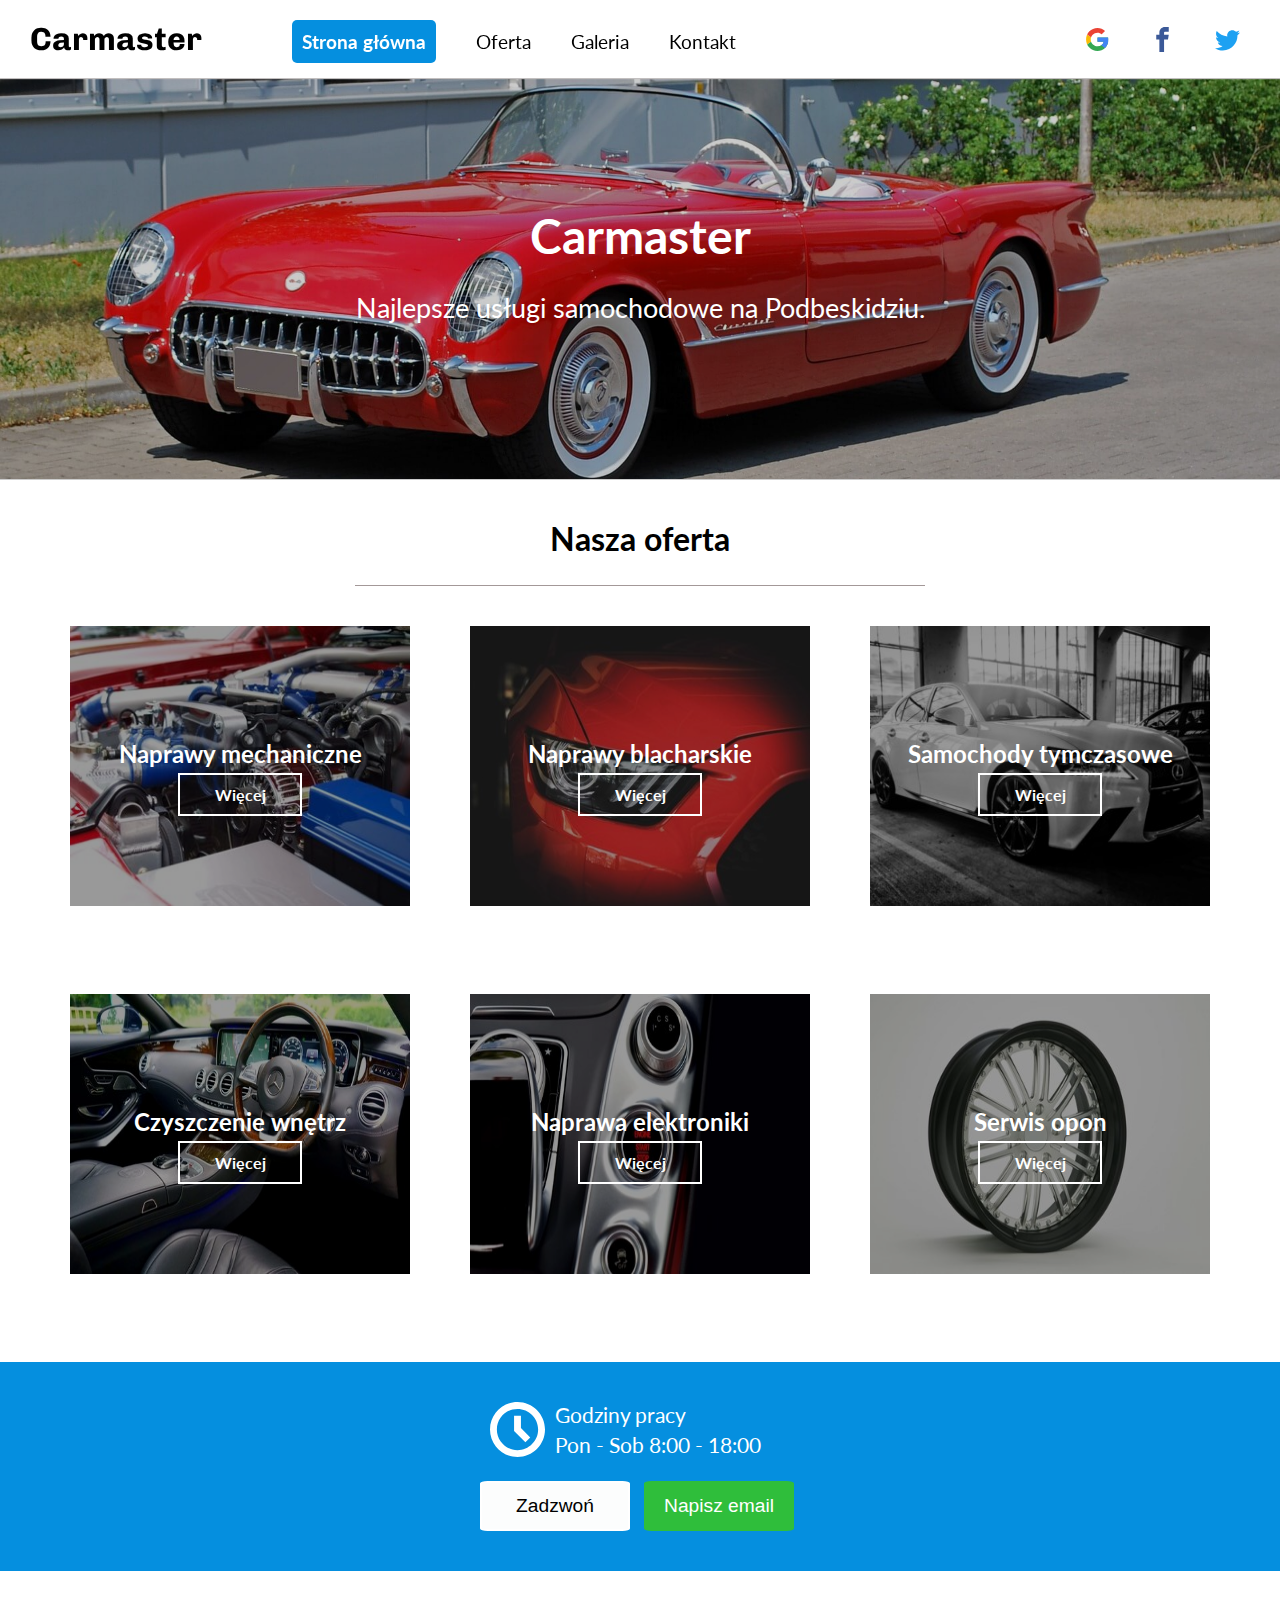
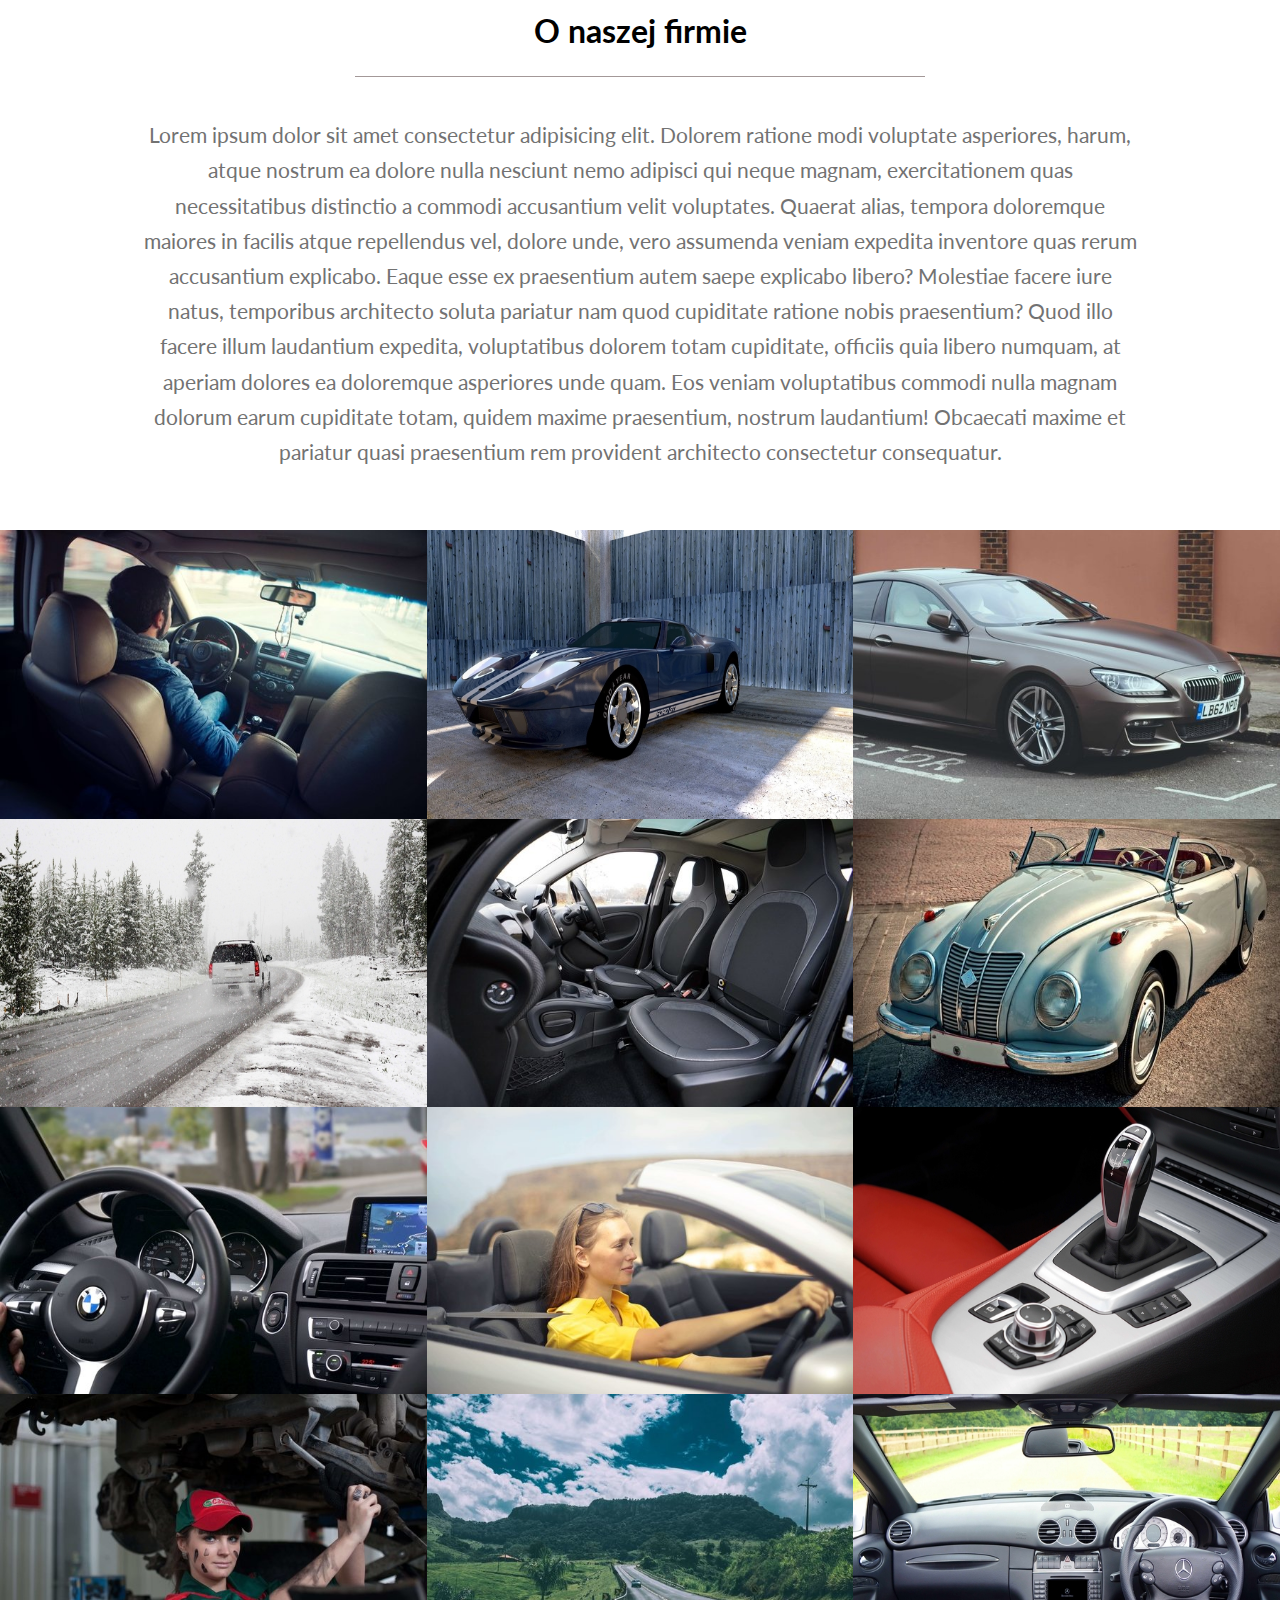
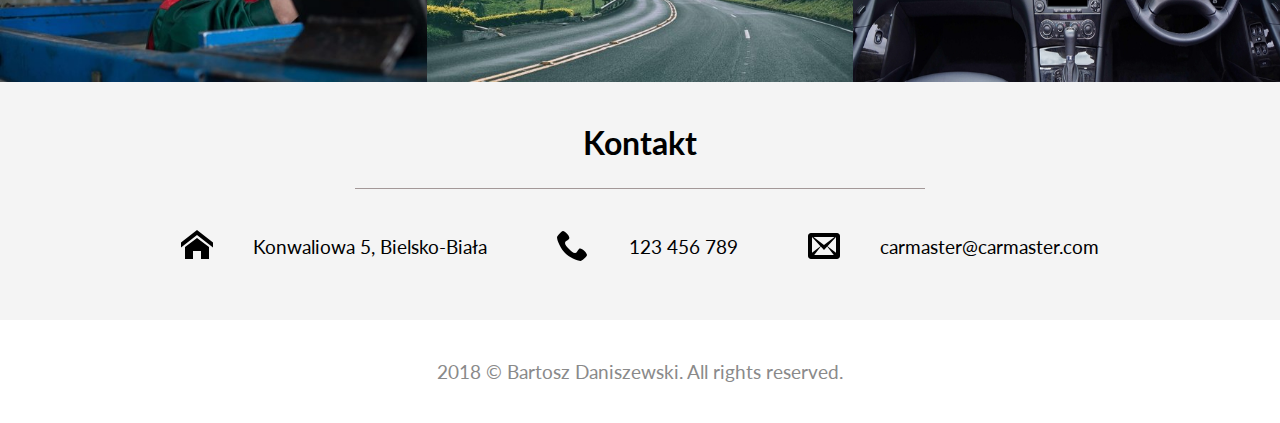
<file: index.html>
<!DOCTYPE html>
<html lang="en">
<head>
  <meta charset="UTF-8">
  <meta name="viewport" content="width=device-width, initial-scale=1.0">
  <meta http-equiv="X-UA-Compatible" content="ie=edge">
  <meta name="description" content="Oferujemy duży wybór wysokiej jakości usług samochodowych w Bielsku-Białej">
  <meta name="keywords" content="mechanik, bielsko, biała, usługi, samochodowe, carmaster">
  <link href="https://fonts.googleapis.com/css?family=Chivo" rel="stylesheet">
  <link href="https://fonts.googleapis.com/css?family=Lato:400,700&amp;subset=latin-ext" rel="stylesheet">
  <link rel="stylesheet" href="./css/main.css">
  <link rel="stylesheet" href="./css/index.css">
  <title>Carmaster usługi samochodowe</title>
</head>
<body>
  <header class="l-page-header">
      <div class="c-top-bar">
        <div class="l-flex-container">
            <h1 class="c-top-bar__logo"><a class="c-top-bar__logo-link" href="index.html">Carmaster</a></h1>
            <button type="button" class="c-top-bar__nav-toggler" aria-expanded="false" title="Open/close menu" >
              <span class="c-top-bar__nav-toggler-label">Open/close menu</span>
            </button>
            <nav class="c-top-bar__site-nav">
                <ul class="l-horizontal-list l-horizontal-list--menu">
                  <li class="l-horizontal-list__item l-horizontal-list__item--menu"><a class="l-horizontal-list__link l-horizontal-list__link--active" href="index.html">Strona główna</a></li>
                  <li class="l-horizontal-list__item l-horizontal-list__item--menu l-horizontal-list__item--has-submenu">
                    <span class="l-horizontal-list__link l-submenu__label" title="Open/close offers submenu">Oferta</span>
                    <ul class="l-submenu">
                      <li class="l-submenu__item"><a class="l-submenu__link" href="naprawy_mechaniczne.html">Naprawy mechaniczne</a></li>
                      <li class="l-submenu__item"><a class="l-submenu__link" href="naprawy_blacharskie.html">Naprawy blacharskie</a></li>
                      <li class="l-submenu__item"><a class="l-submenu__link" href="samochody_tymczasowe.html">Samochody tymczasowe</a></li>
                      <li class="l-submenu__item"><a class="l-submenu__link" href="czyszczenie_wnetrz.html">Czyszczenie wnętrz</a></li>
                      <li class="l-submenu__item"><a class="l-submenu__link" href="naprawa_elektroniki.html">Naprawa elektroniki</a></li>
                      <li class="l-submenu__item"><a class="l-submenu__link" href="serwis_opon.html">Serwis opon</a></li>
                    </ul>
                  </li>
                  <li class="l-horizontal-list__item l-horizontal-list__item--menu"><a class="l-horizontal-list__link" href="galeria.html">Galeria</a></li>
                  <li class="l-horizontal-list__item l-horizontal-list__item--menu"><a class="l-horizontal-list__link" href="kontakt.html">Kontakt</a></li>
                </ul>
            </nav>
        </div>
         

          <aside class="c-top-bar__socials">
            <ul class="l-horizontal-list l-horizontal-list--socials">
              <li class="l-horizontal-list__item"><a href="#"><img src="./img/google-plus.svg" class="c-top-bar__social-icon c-top-bar__social-icon--google-plus" aria-label="google plus" alt="Google Plus icon"/></a></li>
              <li class="l-horizontal-list__item"><a href="#"><img src="./img/facebook.svg" class="c-top-bar__social-icon c-top-bar__social-icon--facebook" aria-label="facebook" alt="Facebook icon"/></a></li>
              <li class="l-horizontal-list__item"><a href="#"><img src="./img/twitter.svg" class="c-top-bar__social-icon c-top-bar__social-icon--twitter" aria-label="twitter" alt="Twitter icon"/></a></li>
            </ul>
          </aside>
      </div>

      <section class="section c-banner">
        <div class="c-banner__box">
            <h2 class="c-banner__heading">Carmaster</h2>
            <p class="c-banner-details">Najlepsze usługi samochodowe na Podbeskidziu.</p>
        </div>
      </section>    
  </header>

  <main class="l-page-wrapper">
      <section class="section c-offers">
        <div class="c-section-heading">
          <h2 class="c-section-heading__text">Nasza oferta</h2>
        </div>
        
        <ul class="l-thumbnails-wrapper">

          <li class="l-thumbnails-wrapper__item">
            <figure class="c-offers__item">
              <img class="c-offers__image" src="./img/engine.jpg" alt="">
              <figcaption class="c-offers__description">Naprawy mechaniczne</figcaption>
            </figure>
            <div class="l-offers-button-wrapper">
              <a href="./naprawy_mechaniczne.html" class="c-offers__button">Więcej</a>
            </div>
          </li>
        

          <li class="l-thumbnails-wrapper__item">
            <figure class="c-offers__item">
              <img class="c-offers__image" src="./img/tinsmith.jpg" alt="">
              <figcaption class="c-offers__description">Naprawy blacharskie</figcaption>
            </figure>
            <div class="l-offers-button-wrapper">
              <a href="./naprawy_blacharskie.html" class="c-offers__button">Więcej</a>
            </div>
          </li>

          <li class="l-thumbnails-wrapper__item">
            <figure class="c-offers__item">
              <img class="c-offers__image" src="./img/rent-a-car.jpg" alt="">
              <figcaption class="c-offers__description">Samochody tymczasowe</figcaption>
            </figure>
            <div class="l-offers-button-wrapper">
              <a href="./samochody_tymczasowe.html" class="c-offers__button">Więcej</a>
            </div>
          </li>
          
          <li class="l-thumbnails-wrapper__item">
            <figure class="c-offers__item">
              <img class="c-offers__image" src="./img/mercedes-interior.jpg" alt="">
              <figcaption class="c-offers__description">Czyszczenie wnętrz</figcaption>
            </figure>
            <div class="l-offers-button-wrapper">
              <a href="./czyszczenie_wnetrz.html" class="c-offers__button">Więcej</a>
            </div>
          </li>

          <li class="l-thumbnails-wrapper__item">
            <figure class="c-offers__item">
              <img class="c-offers__image" src="./img/electronics.jpg" alt="">
              <figcaption class="c-offers__description">Naprawa elektroniki</figcaption>
            </figure>
            <div class="l-offers-button-wrapper">
              <a href="./naprawa_elektroniki.html" class="c-offers__button">Więcej</a>
            </div>
          </li>

          <li class="l-thumbnails-wrapper__item">
            <figure class="c-offers__item">
              <img class="c-offers__image" src="./img/wheel.jpg" alt="">
              <figcaption class="c-offers__description">Serwis opon</figcaption>
            </figure>
            <div class="l-offers-button-wrapper">
              <a href="./serwis_opon.html" class="c-offers__button">Więcej</a>
            </div>
          </li>

          </ul>
      </section>

      <section class="c-contact-us-bar">
        <dl class="l-working-hours-wrapper">
          <dt>
            <img class="c-contact-us-bar__icon" src="./img/clock.svg" alt=""/>
            <span class="c-contact-us-bar__icon-caption">Godziny pracy</span>
          </dt>
          <dd class="c-contact-us-bar__details">Pon - Sob 8:00 - 18:00</dd>
        </dl>

        <div class="l-contact-bar-button-wrapper">
          <button class="c-contact-us-bar__button">Zadzwoń</button>
          <button class="c-contact-us-bar__button c-contact-us-bar__button--blue ">Napisz email</button>
        </div>
      </section>

      <section class="c-about-us">
        <div class="c-section-heading">
          <h2 class="c-section-heading__text">O naszej firmie</h2>
        </div>

        <p class="c-about-us__description">
          Lorem ipsum dolor sit amet consectetur adipisicing elit. Dolorem ratione modi voluptate asperiores, harum, atque nostrum ea dolore nulla nesciunt nemo adipisci qui neque magnam, exercitationem quas necessitatibus distinctio a commodi accusantium velit voluptates. Quaerat alias, tempora doloremque maiores in facilis atque repellendus vel, dolore unde, vero assumenda veniam expedita inventore quas rerum accusantium explicabo. Eaque esse ex praesentium autem saepe explicabo libero? Molestiae facere iure natus, temporibus architecto soluta pariatur nam quod cupiditate ratione nobis praesentium? Quod illo facere illum laudantium expedita, voluptatibus dolorem totam cupiditate, officiis quia libero numquam, at aperiam dolores ea doloremque asperiores unde quam. Eos veniam voluptatibus commodi nulla magnam dolorum earum cupiditate totam, quidem maxime praesentium, nostrum laudantium! Obcaecati maxime et pariatur quasi praesentium rem provident architecto consectetur consequatur.
        </p>
      </section>

      <section class="c-gallery-preview" aria-hidden="true"> 
          <ul class="l-gallery-preview-wrapper">

            <li class="l-gallery-preview-wrapper__item">
              <img class="c-gallery-preview__image" src="./img/guy-in-a-car.jpg" alt="">
            </li>
            <li class="l-gallery-preview-wrapper__item">
              <img class="c-gallery-preview__image" src="./img/ford-gt.jpg" alt="">
            </li>
            <li class="l-gallery-preview-wrapper__item">
              <img class="c-gallery-preview__image" src="./img/brown-bmw.jpg" alt="">
            </li>
            <li class="l-gallery-preview-wrapper__item">
              <img class="c-gallery-preview__image" src="./img/snow-drive.jpg" alt="">
            </li>
            <li class="l-gallery-preview-wrapper__item">
              <img class="c-gallery-preview__image" src="./img/interior1.jpg" alt="">
            </li>
            <li class="l-gallery-preview-wrapper__item">
              <img class="c-gallery-preview__image" src="./img/old-car.jpg" alt="">
            </li>
            <li class="l-gallery-preview-wrapper__item">
              <img class="c-gallery-preview__image" src="./img/bmw-interior.jpg" alt="">
            </li>
            <li class="l-gallery-preview-wrapper__item">
              <img class="c-gallery-preview__image" src="./img/lady-car.jpg" alt="">
            </li>
            <li class="l-gallery-preview-wrapper__item">
              <img class="c-gallery-preview__image" src="./img/gear-box.jpg" alt="">
            </li>
            <li class="l-gallery-preview-wrapper__item">
              <img class="c-gallery-preview__image" src="./img/mechanic-lady.jpg" alt="">
            </li>
            <li class="l-gallery-preview-wrapper__item">
              <img class="c-gallery-preview__image" src="./img/long-road.jpg" alt="">
            </li>
            <li class="l-gallery-preview-wrapper__item">
              <img class="c-gallery-preview__image" src="./img/interior2.jpg" alt="">
            </li>
  
    
          </ul>
      </section>

        <section class="section c-contact">
            <div class="c-section-heading">
              <h2 class="c-section-heading__text">Kontakt</h2>
            </div>
            
          <dl class="l-contact-list">

            <div class="l-contact-list__item">
              <dt>
                <img class="c-contact__icon" src="./img/home.svg" alt=""/>
                <span class="c-contact__icon-label">Adres firmy</span>
              </dt>
              <dd class="c-contact__details">Konwaliowa 5, Bielsko-Biała</dd>
            </div>
           <div class="l-contact-list__item">
              <dt>
                <img class="c-contact__icon" src="./img/phone.svg" alt=""/>
                <span class="c-contact__icon-label">Telefon kontaktowy</span>
              </dt>
              <dd class="c-contact__details">123 456 789</dd>
           </div>
           <div class="l-contact-list__item">
              <dt>
                <img class="c-contact__icon" src="./img/mail.svg" alt=""/>
                <span class="c-contact__icon-label">Adres mailowy</span>
              </dt>
              <dd class="c-contact__details">carmaster@carmaster.com</dd>
            </div>
            
          </dl>
        </section>
  </main>
  <footer class="c-page-footer">
    <p class="c-page-footer__description">2018 &copy; Bartosz Daniszewski. All rights reserved.</p>
  </footer>
  <script src="./js/mobile-menu.js"></script>
</body>
</html>
</file>
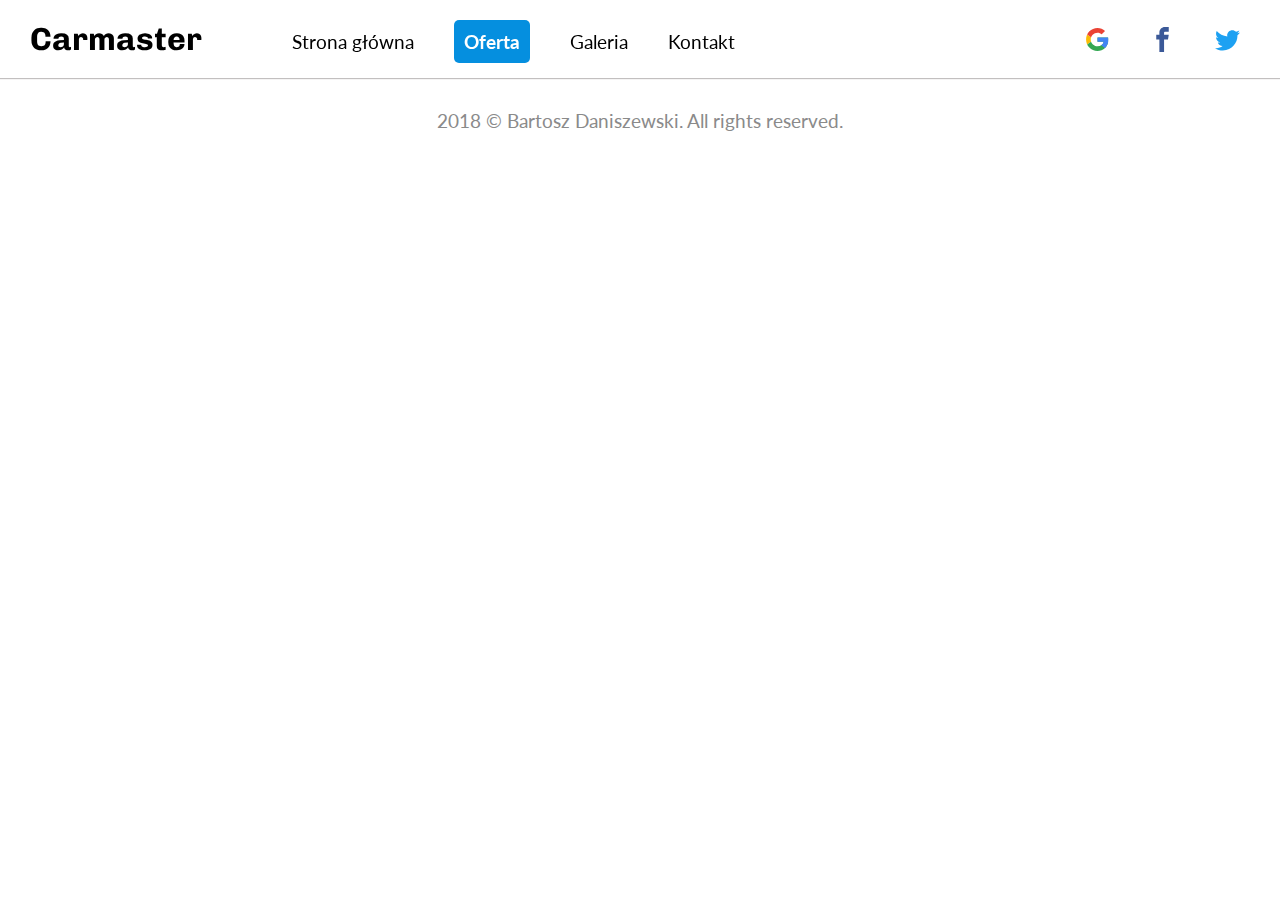
<file: czyszczenie_wnetrz.html>
<!DOCTYPE html>
<html lang="en">
<head>
  <meta charset="UTF-8">
  <meta name="viewport" content="width=device-width, initial-scale=1.0">
  <meta http-equiv="X-UA-Compatible" content="ie=edge">
  <meta name="description" content="Oferujemy duży wybór wysokiej jakości usług samochodowych w Bielsku-Białej">
  <meta name="keywords" content="mechanik, bielsko, biała, usługi, samochodowe, carmaster">
  <link href="https://fonts.googleapis.com/css?family=Chivo" rel="stylesheet">
  <link href="https://fonts.googleapis.com/css?family=Lato:400,700&amp;subset=latin-ext" rel="stylesheet">
  <link rel="stylesheet" href="./css/main.css">
  <link rel="stylesheet" href="./css/contact.css">
  <title>Carmaster usługi samochodowe</title>
</head>
<body>
  <header class="l-page-header">
      <div class="c-top-bar">
        <div class="l-flex-container">
            <h1 class="c-top-bar__logo"><a class="c-top-bar__logo-link" href="index.html">Carmaster</a></h1>
            <button type="button" class="c-top-bar__nav-toggler" aria-expanded="false" title="Open/close menu" >
              <span class="c-top-bar__nav-toggler-label">Open/close menu</span>
            </button>
            <nav class="c-top-bar__site-nav">
                <ul class="l-horizontal-list l-horizontal-list--menu">
                  <li class="l-horizontal-list__item l-horizontal-list__item--menu"><a class="l-horizontal-list__link" href="index.html">Strona główna</a></li>
                  <li class="l-horizontal-list__item l-horizontal-list__item--menu l-horizontal-list__item--has-submenu">
                    <span class="l-horizontal-list__link l-horizontal-list__link--active l-submenu__label" title="Open/close offers submenu">Oferta</span>
                    <ul class="l-submenu">
                      <li class="l-submenu__item"><a class="l-submenu__link" href="naprawy_mechaniczne.html">Naprawy mechaniczne</a></li>
                      <li class="l-submenu__item"><a class="l-submenu__link" href="naprawy_blacharskie.html">Naprawy blacharskie</a></li>
                      <li class="l-submenu__item"><a class="l-submenu__link" href="samochody_tymczasowe.html">Samochody tymczasowe</a></li>
                      <li class="l-submenu__item"><a class="l-submenu__link" href="czyszczenie_wnetrz.html">Czyszczenie wnętrz</a></li>
                      <li class="l-submenu__item"><a class="l-submenu__link" href="naprawa_elektroniki.html">Naprawa elektroniki</a></li>
                      <li class="l-submenu__item"><a class="l-submenu__link" href="serwis_opon.html">Serwis opon</a></li>
                    </ul>
                  </li>
                  <li class="l-horizontal-list__item l-horizontal-list__item--menu"><a class="l-horizontal-list__link" href="galeria.html">Galeria</a></li>
                  <li class="l-horizontal-list__item l-horizontal-list__item--menu"><a class="l-horizontal-list__link" href="kontakt.html">Kontakt</a></li>
                </ul>
            </nav>
        </div>
        <aside class="c-top-bar__socials">
          <ul class="l-horizontal-list l-horizontal-list--socials">
            <li class="l-horizontal-list__item"><a href="#"><img src="./img/google-plus.svg" class="c-top-bar__social-icon c-top-bar__social-icon--google-plus" aria-label="google plus" alt="Google Plus icon"/></a></li>
            <li class="l-horizontal-list__item"><a href="#"><img src="./img/facebook.svg" class="c-top-bar__social-icon c-top-bar__social-icon--facebook" aria-label="facebook" alt="Facebook icon"/></a></li>
            <li class="l-horizontal-list__item"><a href="#"><img src="./img/twitter.svg" class="c-top-bar__social-icon c-top-bar__social-icon--twitter" aria-label="twitter" alt="Twitter icon"/></a></li>
          </ul>
        </aside>
      </div>
  </header>

  <main class="l-page-wrapper">
    <header class="c-sub-page-banner">
      <h2 class="c-sub-page-banner__title">Czyszczenie wnętrz</h2>
    </header>
  
  </main>
  <footer class="c-page-footer">
    <p class="c-page-footer__description">2018 &copy; Bartosz Daniszewski. All rights reserved.</p>
  </footer>
  <script src="./js/mobile-menu.js"></script>
</body>
</html>
</file>
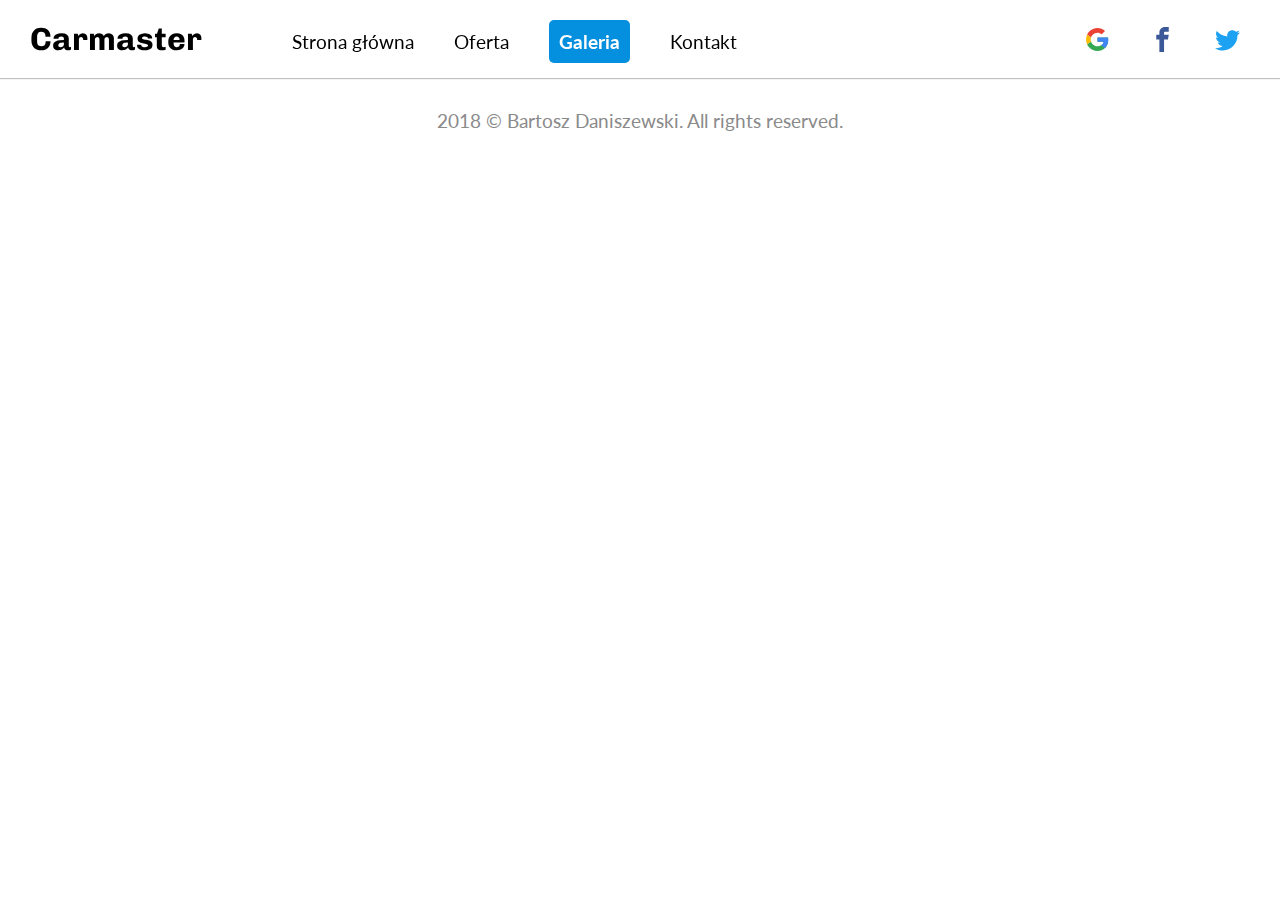
<file: galeria.html>
<!DOCTYPE html>
<html lang="en">
<head>
  <meta charset="UTF-8">
  <meta name="viewport" content="width=device-width, initial-scale=1.0">
  <meta http-equiv="X-UA-Compatible" content="ie=edge">
  <meta name="description" content="Oferujemy duży wybór wysokiej jakości usług samochodowych w Bielsku-Białej">
  <meta name="keywords" content="mechanik, bielsko, biała, usługi, samochodowe, carmaster">
  <link href="https://fonts.googleapis.com/css?family=Chivo" rel="stylesheet">
  <link href="https://fonts.googleapis.com/css?family=Lato:400,700&amp;subset=latin-ext" rel="stylesheet">
  <link rel="stylesheet" href="./css/main.css">
  <link rel="stylesheet" href="./css/contact.css">
  <title>Carmaster usługi samochodowe</title>
</head>
<body>
  <header class="l-page-header">
      <div class="c-top-bar">
        <div class="l-flex-container">
            <h1 class="c-top-bar__logo"><a class="c-top-bar__logo-link" href="index.html">Carmaster</a></h1>
            <button type="button" class="c-top-bar__nav-toggler" aria-expanded="false" title="Open/close menu" >
              <span class="c-top-bar__nav-toggler-label">Open/close menu</span>
            </button>
            <nav class="c-top-bar__site-nav">
                <ul class="l-horizontal-list l-horizontal-list--menu">
                  <li class="l-horizontal-list__item l-horizontal-list__item--menu"><a class="l-horizontal-list__link" href="index.html">Strona główna</a></li>
                  <li class="l-horizontal-list__item l-horizontal-list__item--menu l-horizontal-list__item--has-submenu">
                    <span class="l-horizontal-list__link l-submenu__label" title="Open/close offers submenu">Oferta</span>
                    <ul class="l-submenu">
                      <li class="l-submenu__item"><a class="l-submenu__link" href="naprawy_mechaniczne.html">Naprawy mechaniczne</a></li>
                      <li class="l-submenu__item"><a class="l-submenu__link" href="naprawy_blacharskie.html">Naprawy blacharskie</a></li>
                      <li class="l-submenu__item"><a class="l-submenu__link" href="samochody_tymczasowe.html">Samochody tymczasowe</a></li>
                      <li class="l-submenu__item"><a class="l-submenu__link" href="czyszczenie_wnetrz.html">Czyszczenie wnętrz</a></li>
                      <li class="l-submenu__item"><a class="l-submenu__link" href="naprawa_elektroniki.html">Naprawa elektroniki</a></li>
                      <li class="l-submenu__item"><a class="l-submenu__link" href="serwis_opon.html">Serwis opon</a></li>
                    </ul>
                  </li>
                  <li class="l-horizontal-list__item l-horizontal-list__item--menu"><a class="l-horizontal-list__link l-horizontal-list__link--active" href="galeria.html">Galeria</a></li>
                  <li class="l-horizontal-list__item l-horizontal-list__item--menu"><a class="l-horizontal-list__link" href="kontakt.html">Kontakt</a></li>
                </ul>
            </nav>
        </div>
         

          <aside class="c-top-bar__socials">
            <ul class="l-horizontal-list l-horizontal-list--socials">
              <li class="l-horizontal-list__item"><a href="#"><img src="./img/google-plus.svg" class="c-top-bar__social-icon c-top-bar__social-icon--google-plus" aria-label="google plus" alt="Google Plus icon"/></a></li>
              <li class="l-horizontal-list__item"><a href="#"><img src="./img/facebook.svg" class="c-top-bar__social-icon c-top-bar__social-icon--facebook" aria-label="facebook" alt="Facebook icon"/></a></li>
              <li class="l-horizontal-list__item"><a href="#"><img src="./img/twitter.svg" class="c-top-bar__social-icon c-top-bar__social-icon--twitter" aria-label="twitter" alt="Twitter icon"/></a></li>
            </ul>
          </aside>
      </div>
  </header>

  <main class="l-page-wrapper">
    <header class="c-sub-page-banner">
      <h2 class="c-sub-page-banner__title">Galeria zdjęć</h2>
    </header>

  </main>
  <footer class="c-page-footer">
    <p class="c-page-footer__description">2018 &copy; Bartosz Daniszewski. All rights reserved.</p>
  </footer>
  <script src="./js/mobile-menu.js"></script>
</body>
</html>
</file>
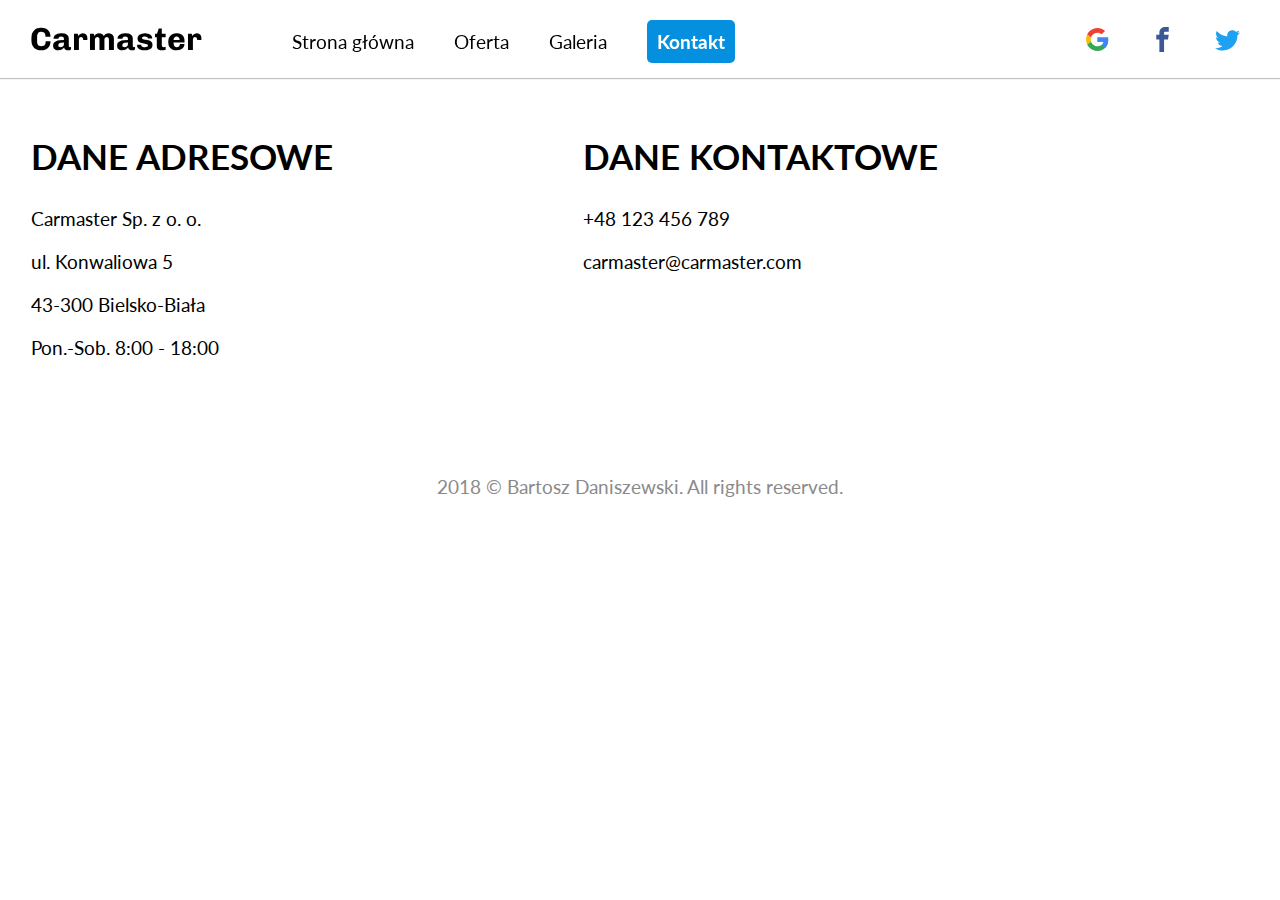
<file: kontakt.html>
<!DOCTYPE html>
<html lang="en">
<head>
  <meta charset="UTF-8">
  <meta name="viewport" content="width=device-width, initial-scale=1.0">
  <meta http-equiv="X-UA-Compatible" content="ie=edge">
  <meta name="description" content="Oferujemy duży wybór wysokiej jakości usług samochodowych w Bielsku-Białej">
  <meta name="keywords" content="mechanik, bielsko, biała, usługi, samochodowe, carmaster">
  <link href="https://fonts.googleapis.com/css?family=Chivo" rel="stylesheet">
  <link href="https://fonts.googleapis.com/css?family=Lato:400,700&amp;subset=latin-ext" rel="stylesheet">
  <link rel="stylesheet" href="./css/main.css">
  <link rel="stylesheet" href="./css/contact.css">
  <title>Carmaster usługi samochodowe</title>
</head>
<body>
  <header class="l-page-header">
      <div class="c-top-bar">
        <div class="l-flex-container">
            <h1 class="c-top-bar__logo"><a class="c-top-bar__logo-link" href="index.html">Carmaster</a></h1>
            <button type="button" class="c-top-bar__nav-toggler" aria-expanded="false" title="Open/close menu" >
              <span class="c-top-bar__nav-toggler-label">Open/close menu</span>
            </button>
            <nav class="c-top-bar__site-nav">
                <ul class="l-horizontal-list l-horizontal-list--menu">
                  <li class="l-horizontal-list__item l-horizontal-list__item--menu"><a class="l-horizontal-list__link" href="index.html">Strona główna</a></li>
                  <li class="l-horizontal-list__item l-horizontal-list__item--menu l-horizontal-list__item--has-submenu">
                    <span class="l-horizontal-list__link l-submenu__label" title="Open/close offers submenu">Oferta</span>
                    <ul class="l-submenu">
                      <li class="l-submenu__item"><a class="l-submenu__link" href="naprawy_mechaniczne.html">Naprawy mechaniczne</a></li>
                      <li class="l-submenu__item"><a class="l-submenu__link" href="naprawy_blacharskie.html">Naprawy blacharskie</a></li>
                      <li class="l-submenu__item"><a class="l-submenu__link" href="samochody_tymczasowe.html">Samochody tymczasowe</a></li>
                      <li class="l-submenu__item"><a class="l-submenu__link" href="czyszczenie_wnetrz.html">Czyszczenie wnętrz</a></li>
                      <li class="l-submenu__item"><a class="l-submenu__link" href="naprawa_elektroniki.html">Naprawa elektroniki</a></li>
                      <li class="l-submenu__item"><a class="l-submenu__link" href="serwis_opon.html">Serwis opon</a></li>
                    </ul>
                  </li>
                  <li class="l-horizontal-list__item l-horizontal-list__item--menu"><a class="l-horizontal-list__link" href="galeria.html">Galeria</a></li>
                  <li class="l-horizontal-list__item l-horizontal-list__item--menu"><a class="l-horizontal-list__link l-horizontal-list__link--active" href="kontakt.html">Kontakt</a></li>
                </ul>
            </nav>
        </div>
         

          <aside class="c-top-bar__socials">
            <ul class="l-horizontal-list l-horizontal-list--socials">
              <li class="l-horizontal-list__item"><a href="#"><img src="./img/google-plus.svg" class="c-top-bar__social-icon c-top-bar__social-icon--google-plus" aria-label="google plus" alt="Google Plus icon"/></a></li>
              <li class="l-horizontal-list__item"><a href="#"><img src="./img/facebook.svg" class="c-top-bar__social-icon c-top-bar__social-icon--facebook" aria-label="facebook" alt="Facebook icon"/></a></li>
              <li class="l-horizontal-list__item"><a href="#"><img src="./img/twitter.svg" class="c-top-bar__social-icon c-top-bar__social-icon--twitter" aria-label="twitter" alt="Twitter icon"/></a></li>
            </ul>
          </aside>
      </div>
  </header>

  <main class="l-page-wrapper">
    <div class="c-sub-page-banner">
      <h2 class="c-sub-page-banner__title">Kontakt</h2>
    </div>
    <section class="c-contact-info">
      <dl class="l-contact-info-wrapper">
        <div class="l-contact-info-item">
          <dt class="c-contact-info__title">
            Dane adresowe
          </dt>
          <dd class="c-contact-info__details">Carmaster Sp. z o. o.</dd>
          <dd class="c-contact-info__details">ul. Konwaliowa 5</dd>
          <dd class="c-contact-info__details">43-300 Bielsko-Biała</dd>
          <dd class="c-contact-info__details">Pon.-Sob. 8:00 - 18:00</dd>
        </div>
        <div class="l-contact-info-item">
          <dt class="c-contact-info__title">
            Dane kontaktowe
          </dt>
          <dd class="c-contact-info__details">+48 123 456 789</dd>
          <dd class="c-contact-info__details">carmaster@carmaster.com</dd>
        </div>
      </dl>
    </section>
  </main>
  <footer class="c-page-footer">
    <p class="c-page-footer__description">2018 &copy; Bartosz Daniszewski. All rights reserved.</p>
  </footer>
  <script src="./js/mobile-menu.js"></script>
</body>
</html>
</file>
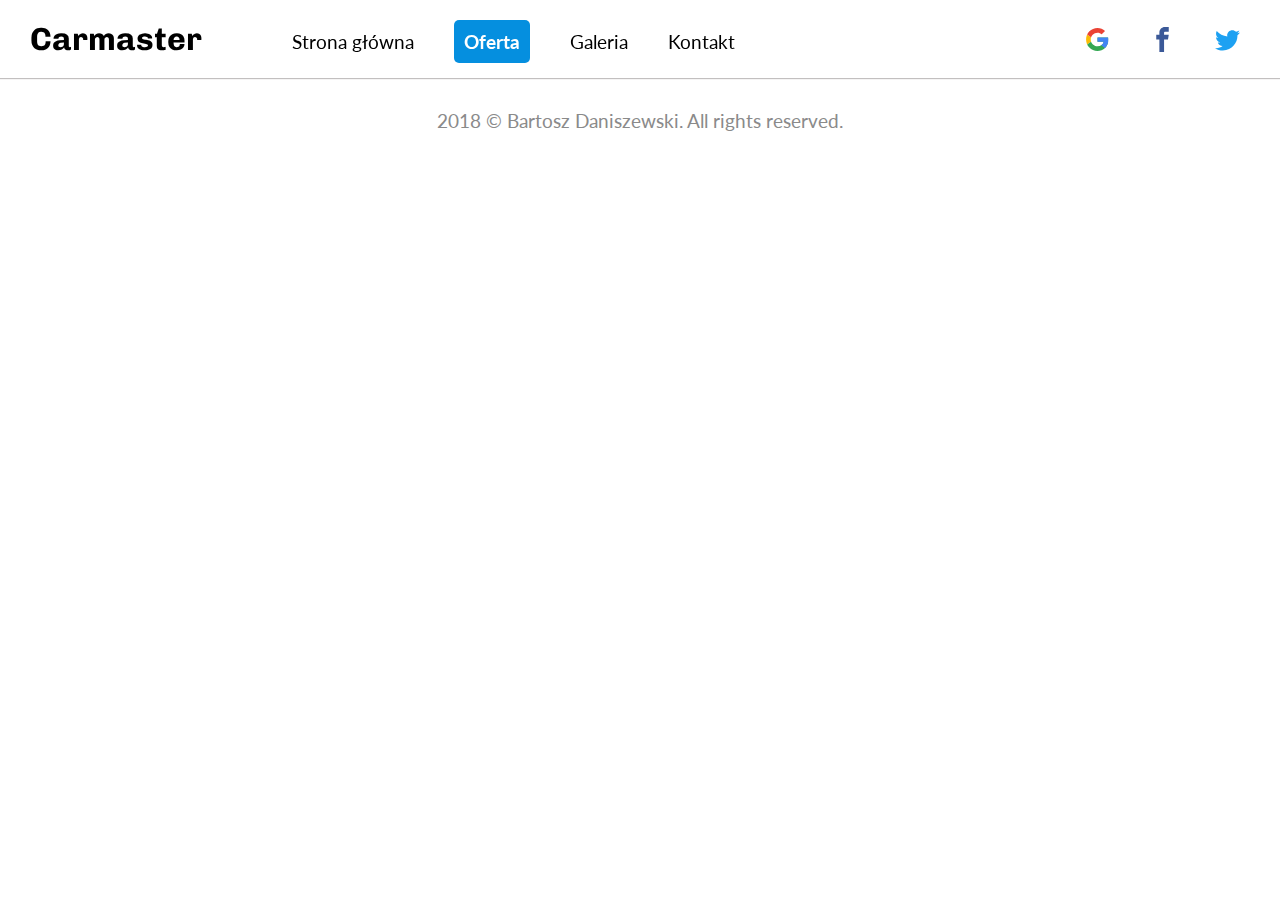
<file: naprawa_elektroniki.html>
<!DOCTYPE html>
<html lang="en">
<head>
  <meta charset="UTF-8">
  <meta name="viewport" content="width=device-width, initial-scale=1.0">
  <meta http-equiv="X-UA-Compatible" content="ie=edge">
  <meta name="description" content="Oferujemy duży wybór wysokiej jakości usług samochodowych w Bielsku-Białej">
  <meta name="keywords" content="mechanik, bielsko, biała, usługi, samochodowe, carmaster">
  <link href="https://fonts.googleapis.com/css?family=Chivo" rel="stylesheet">
  <link href="https://fonts.googleapis.com/css?family=Lato:400,700&amp;subset=latin-ext" rel="stylesheet">
  <link rel="stylesheet" href="./css/main.css">
  <link rel="stylesheet" href="./css/contact.css">
  <title>Carmaster usługi samochodowe</title>
</head>
<body>
  <header class="l-page-header">
      <div class="c-top-bar">
        <div class="l-flex-container">
            <h1 class="c-top-bar__logo"><a class="c-top-bar__logo-link" href="index.html">Carmaster</a></h1>
            <button type="button" class="c-top-bar__nav-toggler" aria-expanded="false" title="Open/close menu" >
              <span class="c-top-bar__nav-toggler-label">Open/close menu</span>
            </button>
            <nav class="c-top-bar__site-nav">
                <ul class="l-horizontal-list l-horizontal-list--menu">
                  <li class="l-horizontal-list__item l-horizontal-list__item--menu"><a class="l-horizontal-list__link" href="index.html">Strona główna</a></li>
                  <li class="l-horizontal-list__item l-horizontal-list__item--menu l-horizontal-list__item--has-submenu">
                    <span class="l-horizontal-list__link l-horizontal-list__link--active l-submenu__label" title="Open/close offers submenu">Oferta</span>
                    <ul class="l-submenu">
                      <li class="l-submenu__item"><a class="l-submenu__link" href="naprawy_mechaniczne.html">Naprawy mechaniczne</a></li>
                      <li class="l-submenu__item"><a class="l-submenu__link" href="naprawy_blacharskie.html">Naprawy blacharskie</a></li>
                      <li class="l-submenu__item"><a class="l-submenu__link" href="samochody_tymczasowe.html">Samochody tymczasowe</a></li>
                      <li class="l-submenu__item"><a class="l-submenu__link" href="czyszczenie_wnetrz.html">Czyszczenie wnętrz</a></li>
                      <li class="l-submenu__item"><a class="l-submenu__link" href="naprawa_elektroniki.html">Naprawa elektroniki</a></li>
                      <li class="l-submenu__item"><a class="l-submenu__link" href="serwis_opon.html">Serwis opon</a></li>
                    </ul>
                  </li>
                  <li class="l-horizontal-list__item l-horizontal-list__item--menu"><a class="l-horizontal-list__link" href="galeria.html">Galeria</a></li>
                  <li class="l-horizontal-list__item l-horizontal-list__item--menu"><a class="l-horizontal-list__link" href="kontakt.html">Kontakt</a></li>
                </ul>
            </nav>
        </div>
         

          <aside class="c-top-bar__socials">
            <ul class="l-horizontal-list l-horizontal-list--socials">
              <li class="l-horizontal-list__item"><a href="#"><img src="./img/google-plus.svg" class="c-top-bar__social-icon c-top-bar__social-icon--google-plus" aria-label="google plus" alt="Google Plus icon"/></a></li>
              <li class="l-horizontal-list__item"><a href="#"><img src="./img/facebook.svg" class="c-top-bar__social-icon c-top-bar__social-icon--facebook" aria-label="facebook" alt="Facebook icon"/></a></li>
              <li class="l-horizontal-list__item"><a href="#"><img src="./img/twitter.svg" class="c-top-bar__social-icon c-top-bar__social-icon--twitter" aria-label="twitter" alt="Twitter icon"/></a></li>
            </ul>
          </aside>
      </div>
  </header>

  <main class="l-page-wrapper">
    <header class="c-sub-page-banner">
      <h2 class="c-sub-page-banner__title">Naprawa elektroniki</h2>
    </header>
    
  </main>
  <footer class="c-page-footer">
    <p class="c-page-footer__description">2018 &copy; Bartosz Daniszewski. All rights reserved.</p>
  </footer>
  <script src="./js/mobile-menu.js"></script>
</body>
</html>
</file>
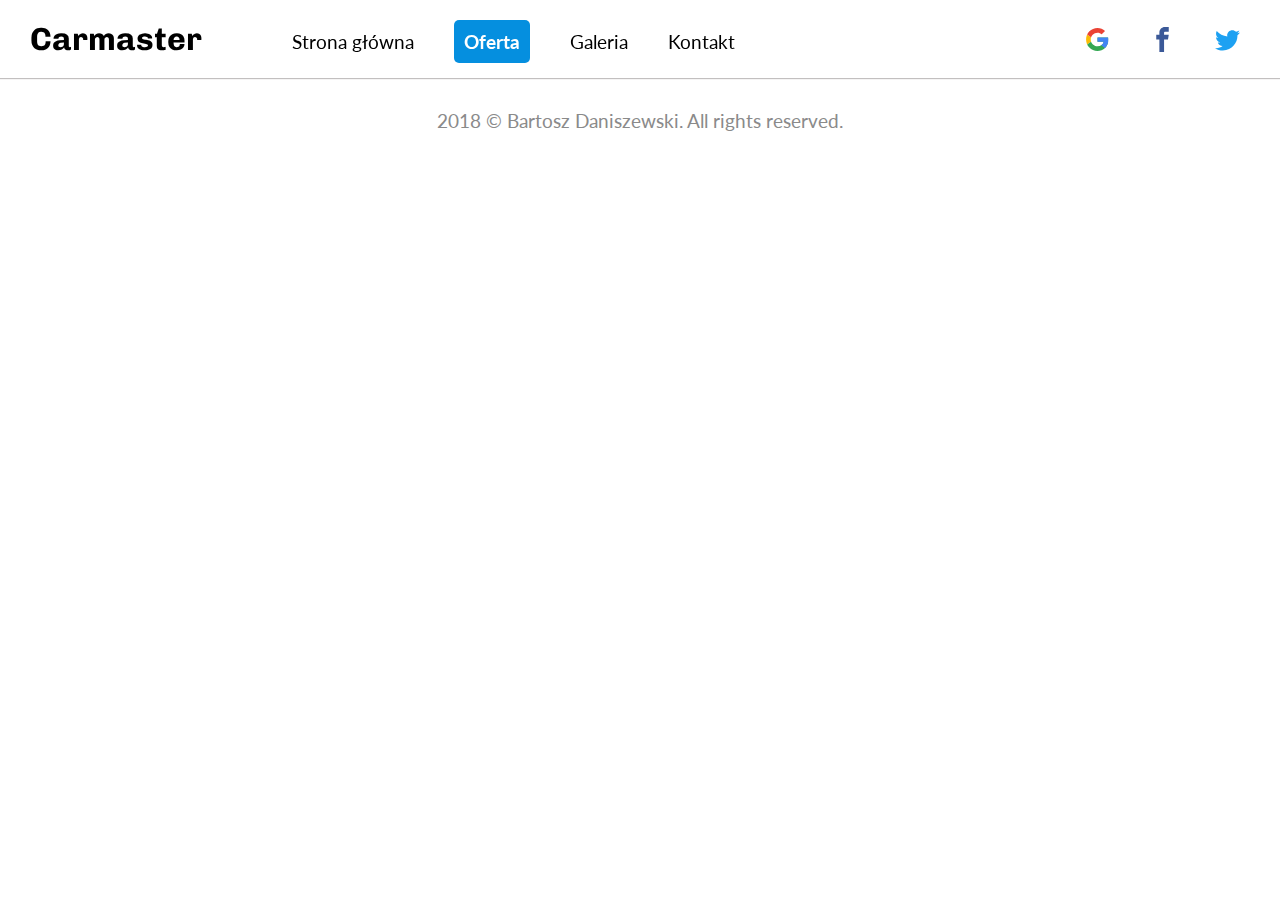
<file: naprawy_blacharskie.html>
<!DOCTYPE html>
<html lang="en">
<head>
  <meta charset="UTF-8">
  <meta name="viewport" content="width=device-width, initial-scale=1.0">
  <meta http-equiv="X-UA-Compatible" content="ie=edge">
  <meta name="description" content="Oferujemy duży wybór wysokiej jakości usług samochodowych w Bielsku-Białej">
  <meta name="keywords" content="mechanik, bielsko, biała, usługi, samochodowe, carmaster">
  <link href="https://fonts.googleapis.com/css?family=Chivo" rel="stylesheet">
  <link href="https://fonts.googleapis.com/css?family=Lato:400,700&amp;subset=latin-ext" rel="stylesheet">
  <link rel="stylesheet" href="./css/main.css">
  <link rel="stylesheet" href="./css/contact.css">
  <title>Carmaster usługi samochodowe</title>
</head>
<body>
  <header class="l-page-header">
      <div class="c-top-bar">
        <div class="l-flex-container">
            <h1 class="c-top-bar__logo"><a class="c-top-bar__logo-link" href="index.html">Carmaster</a></h1>
            <button type="button" class="c-top-bar__nav-toggler" aria-expanded="false" title="Open/close menu" >
              <span class="c-top-bar__nav-toggler-label">Open/close menu</span>
            </button>
            <nav class="c-top-bar__site-nav">
                <ul class="l-horizontal-list l-horizontal-list--menu">
                  <li class="l-horizontal-list__item l-horizontal-list__item--menu"><a class="l-horizontal-list__link" href="index.html">Strona główna</a></li>
                  <li class="l-horizontal-list__item l-horizontal-list__item--menu l-horizontal-list__item--has-submenu">
                    <span class="l-horizontal-list__link l-horizontal-list__link--active l-submenu__label" title="Open/close offers submenu">Oferta</span>
                    <ul class="l-submenu">
                      <li class="l-submenu__item"><a class="l-submenu__link" href="naprawy_mechaniczne.html">Naprawy mechaniczne</a></li>
                      <li class="l-submenu__item"><a class="l-submenu__link" href="naprawy_blacharskie.html">Naprawy blacharskie</a></li>
                      <li class="l-submenu__item"><a class="l-submenu__link" href="samochody_tymczasowe.html">Samochody tymczasowe</a></li>
                      <li class="l-submenu__item"><a class="l-submenu__link" href="czyszczenie_wnetrz.html">Czyszczenie wnętrz</a></li>
                      <li class="l-submenu__item"><a class="l-submenu__link" href="naprawa_elektroniki.html">Naprawa elektroniki</a></li>
                      <li class="l-submenu__item"><a class="l-submenu__link" href="serwis_opon.html">Serwis opon</a></li>
                    </ul>
                  </li>
                  <li class="l-horizontal-list__item l-horizontal-list__item--menu"><a class="l-horizontal-list__link" href="galeria.html">Galeria</a></li>
                  <li class="l-horizontal-list__item l-horizontal-list__item--menu"><a class="l-horizontal-list__link" href="kontakt.html">Kontakt</a></li>
                </ul>
            </nav>
        </div>
         

          <aside class="c-top-bar__socials">
            <ul class="l-horizontal-list l-horizontal-list--socials">
              <li class="l-horizontal-list__item"><a href="#"><img src="./img/google-plus.svg" class="c-top-bar__social-icon c-top-bar__social-icon--google-plus" aria-label="google plus" alt="Google Plus icon"/></a></li>
              <li class="l-horizontal-list__item"><a href="#"><img src="./img/facebook.svg" class="c-top-bar__social-icon c-top-bar__social-icon--facebook" aria-label="facebook" alt="Facebook icon"/></a></li>
              <li class="l-horizontal-list__item"><a href="#"><img src="./img/twitter.svg" class="c-top-bar__social-icon c-top-bar__social-icon--twitter" aria-label="twitter" alt="Twitter icon"/></a></li>
            </ul>
          </aside>
      </div>
  </header>

  <main class="l-page-wrapper">
    <header class="c-sub-page-banner">
      <h2 class="c-sub-page-banner__title">Naprawy blacharskie</h2>
    </header>
    
  </main>
  <footer class="c-page-footer">
    <p class="c-page-footer__description">2018 &copy; Bartosz Daniszewski. All rights reserved.</p>
  </footer>
  <script src="./js/mobile-menu.js"></script>
</body>
</html>
</file>
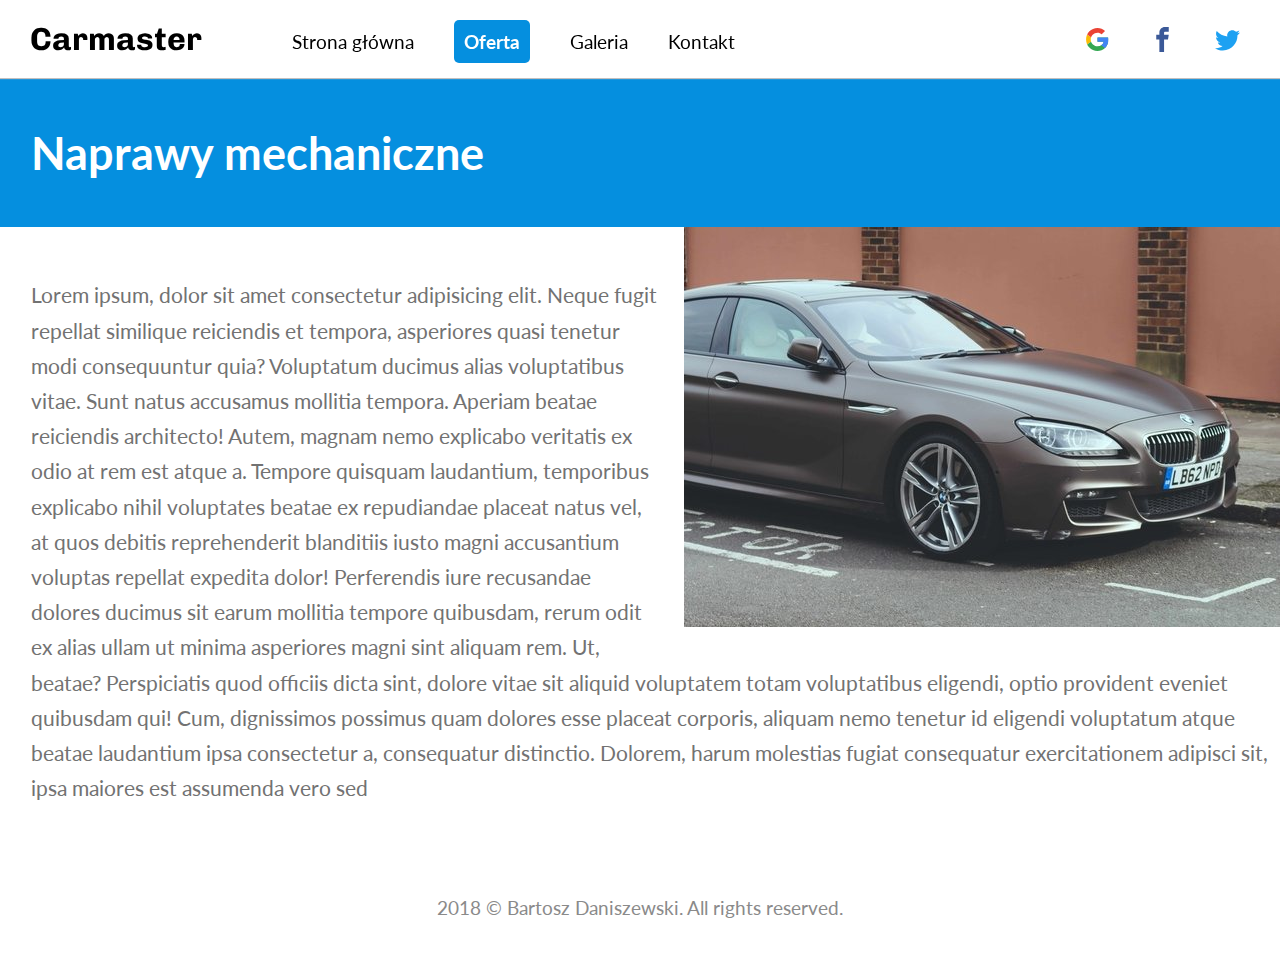
<file: naprawy_mechaniczne.html>
<!DOCTYPE html>
<html lang="en">
<head>
  <meta charset="UTF-8">
  <meta name="viewport" content="width=device-width, initial-scale=1.0">
  <meta http-equiv="X-UA-Compatible" content="ie=edge">
  <meta name="description" content="Oferujemy duży wybór wysokiej jakości usług samochodowych w Bielsku-Białej">
  <meta name="keywords" content="mechanik, bielsko, biała, usługi, samochodowe, carmaster">
  <link href="https://fonts.googleapis.com/css?family=Chivo" rel="stylesheet">
  <link href="https://fonts.googleapis.com/css?family=Lato:400,700&amp;subset=latin-ext" rel="stylesheet">
  <link rel="stylesheet" href="./css/main.css">
  <link rel="stylesheet" href="./css/offers-page.css">
  <title>Carmaster usługi samochodowe</title>
</head>
<body>
  <header class="l-page-header">
      <div class="c-top-bar">
        <div class="l-flex-container">
            <h1 class="c-top-bar__logo"><a class="c-top-bar__logo-link" href="index.html">Carmaster</a></h1>
            <button type="button" class="c-top-bar__nav-toggler" aria-expanded="false" title="Open/close menu" >
              <span class="c-top-bar__nav-toggler-label">Open/close menu</span>
            </button>
            <nav class="c-top-bar__site-nav">
                <ul class="l-horizontal-list l-horizontal-list--menu">
                  <li class="l-horizontal-list__item l-horizontal-list__item--menu"><a class="l-horizontal-list__link" href="index.html">Strona główna</a></li>
                  <li class="l-horizontal-list__item l-horizontal-list__item--menu l-horizontal-list__item--has-submenu">
                    <span class="l-horizontal-list__link l-horizontal-list__link--active l-submenu__label" title="Open/close offers submenu">Oferta</span>
                    <ul class="l-submenu">
                      <li class="l-submenu__item"><a class="l-submenu__link" href="naprawy_mechaniczne.html">Naprawy mechaniczne</a></li>
                      <li class="l-submenu__item"><a class="l-submenu__link" href="naprawy_blacharskie.html">Naprawy blacharskie</a></li>
                      <li class="l-submenu__item"><a class="l-submenu__link" href="samochody_tymczasowe.html">Samochody tymczasowe</a></li>
                      <li class="l-submenu__item"><a class="l-submenu__link" href="czyszczenie_wnetrz.html">Czyszczenie wnętrz</a></li>
                      <li class="l-submenu__item"><a class="l-submenu__link" href="naprawa_elektroniki.html">Naprawa elektroniki</a></li>
                      <li class="l-submenu__item"><a class="l-submenu__link" href="serwis_opon.html">Serwis opon</a></li>
                    </ul>
                  </li>
                  <li class="l-horizontal-list__item l-horizontal-list__item--menu"><a class="l-horizontal-list__link" href="galeria.html">Galeria</a></li>
                  <li class="l-horizontal-list__item l-horizontal-list__item--menu"><a class="l-horizontal-list__link" href="kontakt.html">Kontakt</a></li>
                </ul>
            </nav>
        </div>
         

          <aside class="c-top-bar__socials">
            <ul class="l-horizontal-list l-horizontal-list--socials">
              <li class="l-horizontal-list__item"><a href="#"><img src="./img/google-plus.svg" class="c-top-bar__social-icon c-top-bar__social-icon--google-plus" aria-label="google plus" alt="Google Plus icon"/></a></li>
              <li class="l-horizontal-list__item"><a href="#"><img src="./img/facebook.svg" class="c-top-bar__social-icon c-top-bar__social-icon--facebook" aria-label="facebook" alt="Facebook icon"/></a></li>
              <li class="l-horizontal-list__item"><a href="#"><img src="./img/twitter.svg" class="c-top-bar__social-icon c-top-bar__social-icon--twitter" aria-label="twitter" alt="Twitter icon"/></a></li>
            </ul>
          </aside>
      </div>
  </header>

  <main class="l-page-wrapper">
    <header class="c-sub-page-banner">
      <h2 class="c-sub-page-banner__title">Naprawy mechaniczne</h2>
    </header>
    
    <section class="c-offer">
      <img class="c-offer__image" src="./img/brown-bmw.jpg" alt="">
      <p class="c-offer__details">Lorem ipsum, dolor sit amet consectetur adipisicing elit. Neque fugit repellat similique reiciendis et tempora, asperiores quasi tenetur modi consequuntur quia? Voluptatum ducimus alias voluptatibus vitae. Sunt natus accusamus mollitia tempora. Aperiam beatae reiciendis architecto! Autem, magnam nemo explicabo veritatis ex odio at rem est atque a. Tempore quisquam laudantium, temporibus explicabo nihil voluptates beatae ex repudiandae placeat natus vel, at quos debitis reprehenderit blanditiis iusto magni accusantium voluptas repellat expedita dolor! Perferendis iure recusandae dolores ducimus sit earum mollitia tempore quibusdam, rerum odit ex alias ullam ut minima asperiores magni sint aliquam rem. Ut, beatae? Perspiciatis quod officiis dicta sint, dolore vitae sit aliquid voluptatem totam voluptatibus eligendi, optio provident eveniet quibusdam qui! Cum, dignissimos possimus quam dolores esse placeat corporis, aliquam nemo tenetur id eligendi voluptatum atque beatae laudantium ipsa consectetur a, consequatur distinctio. Dolorem, harum molestias fugiat consequatur exercitationem adipisci sit, ipsa maiores est assumenda vero sed</p>
      
    </section>

  </main>
  <footer class="c-page-footer">
    <p class="c-page-footer__description">2018 &copy; Bartosz Daniszewski. All rights reserved.</p>
  </footer>
  <script src="./js/mobile-menu.js"></script>
</body>
</html>
</file>
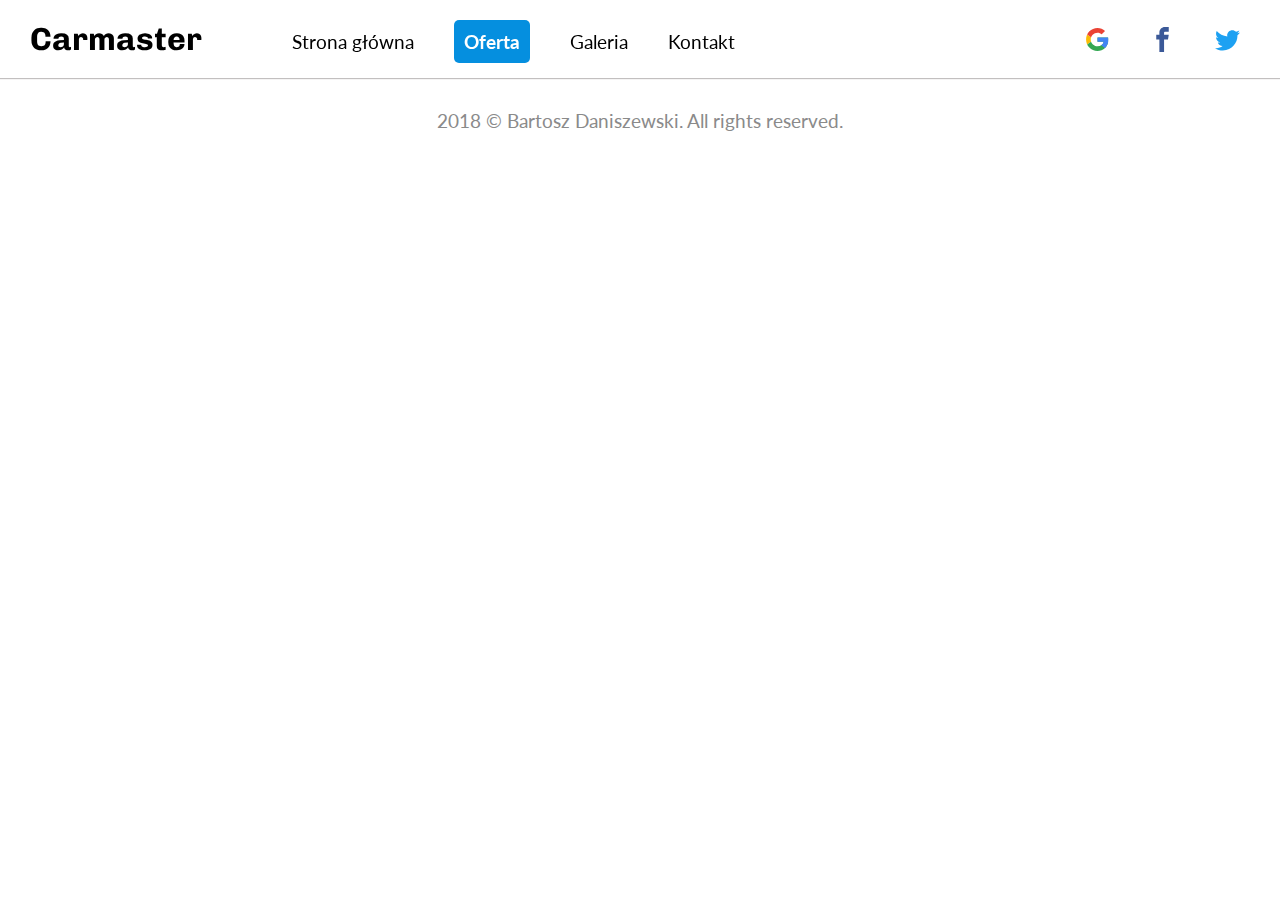
<file: samochody_tymczasowe.html>
<!DOCTYPE html>
<html lang="en">
<head>
  <meta charset="UTF-8">
  <meta name="viewport" content="width=device-width, initial-scale=1.0">
  <meta http-equiv="X-UA-Compatible" content="ie=edge">
  <meta name="description" content="Oferujemy duży wybór wysokiej jakości usług samochodowych w Bielsku-Białej">
  <meta name="keywords" content="mechanik, bielsko, biała, usługi, samochodowe, carmaster">
  <link href="https://fonts.googleapis.com/css?family=Chivo" rel="stylesheet">
  <link href="https://fonts.googleapis.com/css?family=Lato:400,700&amp;subset=latin-ext" rel="stylesheet">
  <link rel="stylesheet" href="./css/main.css">
  <link rel="stylesheet" href="./css/contact.css">
  <title>Carmaster usługi samochodowe</title>
</head>
<body>
  <header class="l-page-header">
      <div class="c-top-bar">
        <div class="l-flex-container">
            <h1 class="c-top-bar__logo"><a class="c-top-bar__logo-link" href="index.html">Carmaster</a></h1>
            <button type="button" class="c-top-bar__nav-toggler" aria-expanded="false" title="Open/close menu" >
              <span class="c-top-bar__nav-toggler-label">Open/close menu</span>
            </button>
            <nav class="c-top-bar__site-nav">
                <ul class="l-horizontal-list l-horizontal-list--menu">
                  <li class="l-horizontal-list__item l-horizontal-list__item--menu"><a class="l-horizontal-list__link" href="index.html">Strona główna</a></li>
                  <li class="l-horizontal-list__item l-horizontal-list__item--menu l-horizontal-list__item--has-submenu">
                    <span class="l-horizontal-list__link l-horizontal-list__link--active l-submenu__label" title="Open/close offers submenu">Oferta</span>
                    <ul class="l-submenu">
                      <li class="l-submenu__item"><a class="l-submenu__link" href="naprawy_mechaniczne.html">Naprawy mechaniczne</a></li>
                      <li class="l-submenu__item"><a class="l-submenu__link" href="naprawy_blacharskie.html">Naprawy blacharskie</a></li>
                      <li class="l-submenu__item"><a class="l-submenu__link" href="samochody_tymczasowe.html">Samochody tymczasowe</a></li>
                      <li class="l-submenu__item"><a class="l-submenu__link" href="czyszczenie_wnetrz.html">Czyszczenie wnętrz</a></li>
                      <li class="l-submenu__item"><a class="l-submenu__link" href="naprawa_elektroniki.html">Naprawa elektroniki</a></li>
                      <li class="l-submenu__item"><a class="l-submenu__link" href="serwis_opon.html">Serwis opon</a></li>
                    </ul>
                  </li>
                  <li class="l-horizontal-list__item l-horizontal-list__item--menu"><a class="l-horizontal-list__link" href="galeria.html">Galeria</a></li>
                  <li class="l-horizontal-list__item l-horizontal-list__item--menu"><a class="l-horizontal-list__link" href="kontakt.html">Kontakt</a></li>
                </ul>
            </nav>
        </div>
         

          <aside class="c-top-bar__socials">
            <ul class="l-horizontal-list l-horizontal-list--socials">
              <li class="l-horizontal-list__item"><a href="#"><img src="./img/google-plus.svg" class="c-top-bar__social-icon c-top-bar__social-icon--google-plus" aria-label="google plus" alt="Google Plus icon"/></a></li>
              <li class="l-horizontal-list__item"><a href="#"><img src="./img/facebook.svg" class="c-top-bar__social-icon c-top-bar__social-icon--facebook" aria-label="facebook" alt="Facebook icon"/></a></li>
              <li class="l-horizontal-list__item"><a href="#"><img src="./img/twitter.svg" class="c-top-bar__social-icon c-top-bar__social-icon--twitter" aria-label="twitter" alt="Twitter icon"/></a></li>
            </ul>
          </aside>
      </div>
  </header>

  <main class="l-page-wrapper">
    <header class="c-sub-page-banner">
      <h2 class="c-sub-page-banner__title">Samochody tymczasowe</h2>
    </header>
    
  </main>
  <footer class="c-page-footer">
    <p class="c-page-footer__description">2018 &copy; Bartosz Daniszewski. All rights reserved.</p>
  </footer>
  <script src="./js/mobile-menu.js"></script>
</body>
</html>
</file>
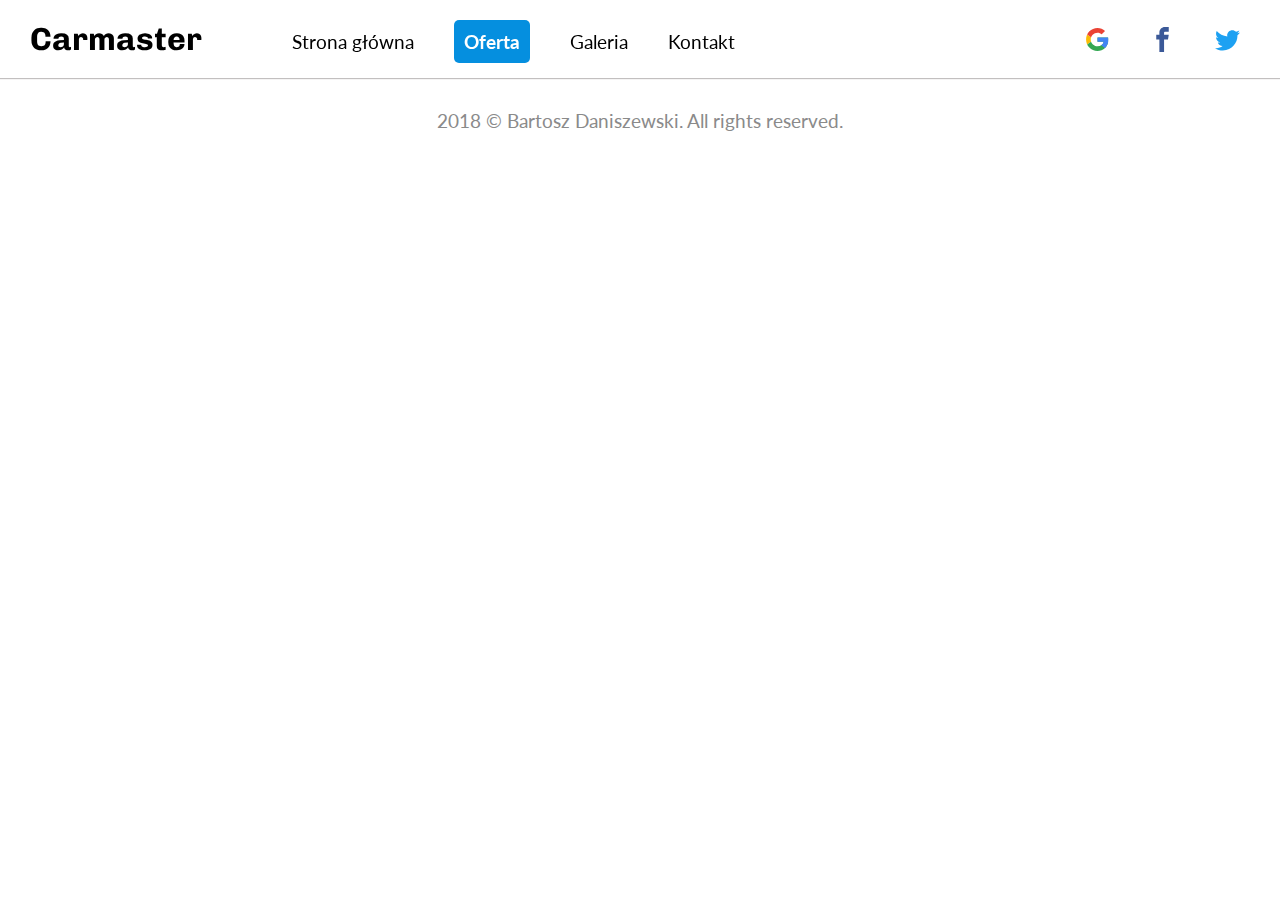
<file: serwis_opon.html>
<!DOCTYPE html>
<html lang="en">
<head>
  <meta charset="UTF-8">
  <meta name="viewport" content="width=device-width, initial-scale=1.0">
  <meta http-equiv="X-UA-Compatible" content="ie=edge">
  <meta name="description" content="Oferujemy duży wybór wysokiej jakości usług samochodowych w Bielsku-Białej">
  <meta name="keywords" content="mechanik, bielsko, biała, usługi, samochodowe, carmaster">
  <link href="https://fonts.googleapis.com/css?family=Chivo" rel="stylesheet">
  <link href="https://fonts.googleapis.com/css?family=Lato:400,700&amp;subset=latin-ext" rel="stylesheet">
  <link rel="stylesheet" href="./css/main.css">
  <link rel="stylesheet" href="./css/contact.css">
  <title>Carmaster usługi samochodowe</title>
</head>
<body>
  <header class="l-page-header">
      <div class="c-top-bar">
        <div class="l-flex-container">
            <h1 class="c-top-bar__logo"><a class="c-top-bar__logo-link" href="index.html">Carmaster</a></h1>
            <button type="button" class="c-top-bar__nav-toggler" aria-expanded="false" title="Open/close menu" >
              <span class="c-top-bar__nav-toggler-label">Open/close menu</span>
            </button>
            <nav class="c-top-bar__site-nav">
                <ul class="l-horizontal-list l-horizontal-list--menu">
                  <li class="l-horizontal-list__item l-horizontal-list__item--menu"><a class="l-horizontal-list__link" href="index.html">Strona główna</a></li>
                  <li class="l-horizontal-list__item l-horizontal-list__item--menu l-horizontal-list__item--has-submenu">
                    <span class="l-horizontal-list__link l-horizontal-list__link--active l-submenu__label" title="Open/close offers submenu">Oferta</span>
                    <ul class="l-submenu">
                      <li class="l-submenu__item"><a class="l-submenu__link" href="naprawy_mechaniczne.html">Naprawy mechaniczne</a></li>
                      <li class="l-submenu__item"><a class="l-submenu__link" href="naprawy_blacharskie.html">Naprawy blacharskie</a></li>
                      <li class="l-submenu__item"><a class="l-submenu__link" href="samochody_tymczasowe.html">Samochody tymczasowe</a></li>
                      <li class="l-submenu__item"><a class="l-submenu__link" href="czyszczenie_wnetrz.html">Czyszczenie wnętrz</a></li>
                      <li class="l-submenu__item"><a class="l-submenu__link" href="naprawa_elektroniki.html">Naprawa elektroniki</a></li>
                      <li class="l-submenu__item"><a class="l-submenu__link" href="serwis_opon.html">Serwis opon</a></li>
                    </ul>
                  </li>
                  <li class="l-horizontal-list__item l-horizontal-list__item--menu"><a class="l-horizontal-list__link" href="galeria.html">Galeria</a></li>
                  <li class="l-horizontal-list__item l-horizontal-list__item--menu"><a class="l-horizontal-list__link" href="kontakt.html">Kontakt</a></li>
                </ul>
            </nav>
        </div>
         

          <aside class="c-top-bar__socials">
            <ul class="l-horizontal-list l-horizontal-list--socials">
              <li class="l-horizontal-list__item"><a href="#"><img src="./img/google-plus.svg" class="c-top-bar__social-icon c-top-bar__social-icon--google-plus" aria-label="google plus" alt="Google Plus icon"/></a></li>
              <li class="l-horizontal-list__item"><a href="#"><img src="./img/facebook.svg" class="c-top-bar__social-icon c-top-bar__social-icon--facebook" aria-label="facebook" alt="Facebook icon"/></a></li>
              <li class="l-horizontal-list__item"><a href="#"><img src="./img/twitter.svg" class="c-top-bar__social-icon c-top-bar__social-icon--twitter" aria-label="twitter" alt="Twitter icon"/></a></li>
            </ul>
          </aside>
      </div>
  </header>

  <main class="l-page-wrapper">
    <header class="c-sub-page-banner">
      <h2 class="c-sub-page-banner__title">Serwis opon</h2>
    </header>

  </main>
  <footer class="c-page-footer">
    <p class="c-page-footer__description">2018 &copy; Bartosz Daniszewski. All rights reserved.</p>
  </footer>
  <script src="./js/mobile-menu.js"></script>
</body>
</html>
</file>
<file: css/main.css>
html, body {
  margin: 0;
  padding: 0;
  font-family: 'Lato', sans-serif;
  overflow-x: hidden;
}

.c-top-bar {
  position: fixed;
  width: 100%;
  right: 0;
  top: 0;
  z-index: 100;
  display: flex;
  flex-wrap: wrap;
  justify-content: space-between;
  align-content: center;
  background-color: #ffffff;
  padding: 20px;
  box-shadow: 10px 1px 1px #c2bfbf;
}

.c-top-bar__logo {
  font-family: 'Chivo', sans-serif;
  order: 0;
  margin: 0 70px 0 50px;
  font-size: 2rem;
}

.c-top-bar__logo-link {
  text-decoration: none;
  color: #000000;
}

.l-horizontal-list {
  list-style: none;
  padding: 0;
  margin: -3px 0 0 0;
  display: flex;
  justify-content: space-around;
}

.l-horizontal-list__item {
  margin: 0 20px;
}

.l-horizontal-list__link {
  text-decoration: none;
  font-size: 1.2rem;
  color: #000000;
  cursor: pointer;
}

.l-horizontal-list__link--active {
  color: #ffffff;
  background-color: #058fdf;
  padding: 10px;
  border-radius: 5px;
  font-weight: bold;
}

.l-horizontal-list__link:hover {
  text-decoration: none;
  color: #998b8b;
}

.l-horizontal-list__link--active:hover {
  color: #ffffff;
}

.c-top-bar__site-nav {
  margin-top: 13px;
}

.l-horizontal-list__item--has-submenu {
  position: relative;
}

.l-submenu {
  position: absolute;
  top: -999999px;
  left: -999999px;
  z-index: 2;
}

.l-submenu--open {
  position: absolute;
  left: -20px;
  top: 35px;
  z-index: 1;
  background: #ffffff;
  margin: 0;
  padding: 20px 0 0 20px; 
  width: 250px;

  list-style: none;
}


.l-submenu__item {
  padding: 20px 0;
}

.l-submenu__link {
  text-decoration: none;
  color: #000000;
  font-size: 1.2rem;
}

.l-submenu__link:hover {
  color: #998b8b;
}

.c-top-bar__nav-toggler-label {
  border: 0;
  clip: rect(0 0 0 0);
  height: 0;
  margin: -1px;
  overflow: hidden;
  padding: 0;
  position: absolute;
  width: 0;
  white-space: nowrap;
}

.c-top-bar__nav-toggler {
  display: none;
}

.c-top-bar__socials {
  order: 2;
  margin-top: 10px;
}

.c-top-bar__social-icon {
  width: 25px;
  height: 25px;
}

.l-flex-container {
  display: flex;
}

.c-section-heading__text {
  font-size: 2rem;
  text-align: center;
}

.c-section-heading {
  border-bottom: 1px solid #a39898;
  display: block;
  padding: 0 160px;
  margin: 40px auto;
  width: 250px;
}

.c-page-footer {
  padding: 40px 0;

  display: flex;
  justify-content: center;
}

.c-page-footer__description {
  font-size: 1.2rem;
  margin: 0;
  text-align: center;
  color: #8a8a8a;
}

@media screen and (max-width: 1025px) {

  .l-flex-container {
    flex-wrap: wrap;
  }

  .c-top-bar__nav-toggler {
    order: 1;
    border: 0;
    background: url("../img/hamburger-icon.svg") no-repeat;
    display: block;
    height: 30px;
    width: 30px;
    margin: 7px 150px 0 0;
  }

  .c-top-bar {
    width: calc(100% - 40px);
  }

  .c-top-bar__site-nav {
    display: none;
  }

  .c-top-bar__site-nav--nav-open {
    display: block;
    order: 0;
    top: 100px;
    flex-grow: 0;
    order: 1;
    flex-basis: 100%;

    margin: 20px 0 0 0;
    font-size: 1.2rem;
  }

  .l-submenu--open {
    position: relative;
    left: 50px;
    top: initial;
    z-index: 1;
    background: #ffffff;
    margin-left: -20px;
    padding: 0; 
    width: 250px;

    list-style: none;
  }

  .l-submenu__item {
    padding: 15px;
  }

  .l-horizontal-list--menu {
    flex-direction: column;
    flex-wrap: wrap;
  }

  .l-horizontal-list__item--menu {
    padding: 8px 0;
    margin: 0;
  }

  .l-horizontal-list__link--active {
    margin-left: -10px;
  }
  
  .c-top-bar__logo {
    margin: 0 30px 0 0;
  }
}

@media screen and (max-width: 763px) {
  .c-top-bar__socials {
    display: none;
  }

  
  .c-top-bar__socials--open {
    display: flex;
    justify-content: flex-start;
    width: 100%;
  }

  .c-top-bar__socials--open {
    margin-top: 30px;
  }

  .l-horizontal-list__item:first-child {
    margin-left: 0;
  }
}

@media screen and (max-width:679px) {
  .l-flex-container {
    width: 100%;
    justify-content: space-between;
  }

  .c-top-bar__logo {
    margin: 0 20px 0 0;
  }

  .c-top-bar__nav-toggler {
    margin: 4px 5px 0 0;
  }
}
</file>
<file: css/index.css>
.c-banner__heading {
  margin: 0;
}

.c-banner {
  background-image: url("../img/banner.jpg");
  background-size: cover;
  background-repeat: no-repeat;
  background-position-x: center;
  background-position-y: center;
  
  margin: 79px 0 0 0;
  padding: 0;
  height: 400px;
  
  display: flex;
  align-items: center;
  justify-content: center;
}

.c-banner::before {
    display: block;
    position: absolute;
    content: "";
    background: rgba(0, 0, 0, 0.2);
    top: 0;
    left: 0;
    right: 0;
    bottom: 0;
    z-index: 1;
    height: 480px
}

.c-banner__box {
  text-align: center;
  color: #ffffff;
  padding: 20px;
  z-index: 2;
}

.c-banner__heading {
  font-size: 3rem;
}

.c-banner-details {
  font-size: 1.7rem;
}


.l-thumbnails-wrapper {
  display: flex;
  flex-wrap: wrap;
  justify-content: space-around;

  list-style: none;
  margin: 0 auto;
  padding: 0;

  width: 1200px;
}

.l-thumbnails-wrapper__item {
  position: relative;
  margin: 0 0 85px 0;
}

.c-offers__item {
  position: relative;
  margin: 0;
}

.c-offers__image {
  /* width: 470px;
  height: 380px; */
  width: 340px;
  height: 280px;
}

.c-offers__item::before {
  display: block;
  position: absolute;
  content: "";
  background: rgba(0, 0, 0, 0.4);
  top: 0;
  left: 0;
  right: 0;
  bottom: 0;
  z-index: 1;
  height: 280px;
}

.c-offers__description {
  position: absolute;
  top: 40%;
  
  z-index: 10;

  color: #ffffff;
  font-size: 1.5rem;
  font-weight: bold;
  text-align: center;
  width: 100%;
}

.l-offers-button-wrapper {
  position: absolute;
  top: 52%;
  z-index: 2;
  width: 100%;
}

.c-offers__button{
  display: block;
  margin: 0 auto;
  text-align: center;
  width: 100px;

  background-color: transparent;
  padding: 10px;
 
  font-weight: bold;

  border: 2px solid #ffffff;
  color: #ffffff;
  text-decoration: none;
}

.c-offers__button:hover {
  border: 2px solid #058fdf;
  color: #058fdf;
  cursor: pointer;
}

.c-contact {
  background-color: #f4f4f4;
  padding: 1px 0 40px 0;
}

.l-contact-list {
  display: flex;
  justify-content: center;
  flex-wrap: wrap;
  padding: 0 40px;

}

.l-contact-list__item {
  display: flex;
  align-items: center;
  margin-right: 70px;
}

.l-contact-list__item:last-child {
  margin: 0;
}

.c-contact__details {
  font-size: 1.2rem;
}

.c-contact__icon-label {
  position: absolute;
  left: -999999px;
  top: -9999999px;
 
}

.c-contact-us-bar {
  background-color: #058fdf;
  padding: 40px 0;
}

.l-working-hours-wrapper {
  position: relative;
  margin: 0 auto;
  width: 300px;

  font-size: 1.3rem;
  color: #ffffff;
}

.c-contact-us-bar__icon {
  width: 55px;
  height: 55px;
}

.c-contact-us-bar__icon-caption {
  position: absolute;
  left: 65px;
}

.c-contact-us-bar__details {
  position: absolute;
  left: 65px;
  top: 30px;
  margin: 0;
}

.l-contact-bar-button-wrapper {
  margin: 20px auto 0;
  width: 320px;
}

.c-contact-us-bar__button{
  text-align: center;
  width: 150px;
  height: 50px;
  margin: 0 10px 0 0;

  background-color: #ffffff;
  padding: 10px;
 
 
  border-radius: 5%;

  border: 2px solid #ffffff;
  color: #000000;
  background: hsl(192, 17%, 99%);
  font-size: 1.2rem;
  
}

.c-contact-us-bar__button:hover {
  cursor: pointer;
}

.c-contact-us-bar__button--blue {
  color: #ffffff;
  background-color: #2fbe3b;
  border: 2px solid #2fbe3b;
  margin: 0;
}

.c-gallery-preview {
  width: 100%;
  overflow: hidden;
}

.l-gallery-preview-wrapper {
  margin: 0;
  padding: 0;
  list-style-type: none;

  display: flex;
  flex-wrap: wrap;
}

.l-gallery-preview-wrapper__item {
  width: 25%;
}

.c-gallery-preview__image {
  height: 100%;
  width: 100%;
}

.c-about-us {
  width: 1000px;
  margin: 0 auto;
  padding: 0 0 40px;
}

.c-about-us__description {
  color: #727272;
  font-size: 1.3rem;
  line-height: 2.2rem;
  text-align: center;
}

@media screen and (max-width: 1350px) {
  .l-gallery-preview-wrapper__item {
    width: calc(100%/3);
}
}

@media screen and (max-width: 1200px) {
  .l-thumbnails-wrapper {
    width: 800px;
  }

  .l-thumbnails-wrapper__item {
    margin: 0 0 45px 0;
  }
}

@media screen and (max-width: 1025px) {

  .c-contact {
    display: flex;
    flex-direction: column;
    align-items: center;

  }

  .l-contact-list {
    flex-direction: column;
  }

  .l-contact-list__item {
    margin-right: 0;
    margin-bottom: 15px;
  }

  .l-contact-list__item:last-child {
    margin-bottom: 0;
  }
  
}

@media screen and (max-width: 972px) {
  .l-gallery-preview-wrapper__item {
    width: 50%;
}
}

@media screen and (max-width: 860px) {
  .l-thumbnails-wrapper {
    width: 800px;
    justify-content: center;
  }

  .l-thumbnails-wrapper__item {
    margin-right: 45px;
  }

  .l-thumbnails-wrapper__item:nth-child(even){
    margin-right: 0;
  }

  .c-offers__image {
    width: 320px;
    height: 280px;
}
}

@media screen and (max-width: 790px) {

  .l-thumbnails-wrapper {
    width: 90%;
  }

  .l-thumbnails-wrapper__item {
    width: 40%;
    flex-direction: column;
    align-items: center;
    justify-content: center;
    flex-wrap: wrap;
    
    border: 1px solid #058fdf;
    padding: 20px;
  }

 .c-offers__image {
   display: none;
 }

 .c-offers__description {
   position: static;
   color: #000000;
   margin-bottom: 20px;
 }

 .c-offers__item::before {
   display: none;
 }

 .l-offers-button-wrapper {
   position: static;
 }

 .c-offers__button {
    margin: 0 auto;
    text-align: center;
    width: 100px;
    background-color: #058fdf;
    padding: 10px;
    font-weight: bold;
    border: 2px solid #058fdf;
    border-radius: 10px;
    color: #ffffff;
 }

 .c-offers__button:hover {
  background: transparent;
  border: 2px solid #058fdf;
  color: #058fdf;
  }
}

@media screen and (max-width: 752px) {
  .l-thumbnails-wrapper__item {
    padding: 20px;
    margin-right: 0;
    width: 50%;
  }

  .c-offers__description {
    font-size: 1.4rem;
  }
}


@media screen and (max-width: 760px) {
  .c-banner {
    height: 200px;
    overflow: hidden;
    position: relative;
    justify-content: flex-start;
    align-items: flex-end;
  }

  /* .c-banner::before {
    display: block;
    position: absolute;
    content: "";
    background: rgba(0, 0, 0, 0.65);
    top: 0;
    left: 0;
    right: 0;
    bottom: 0;
    z-index: 1;
  } */

  .c-banner__box {
    background: transparent;
    text-align: start;
    z-index: 2;
  }

  .c-banner__heading {
    font-size: 2rem;
  }

  .c-banner-details {
    font-size: 1.1rem;;

  }
}

@media screen and (max-width: 1122px) {
  .c-about-us {
    width: 80%;
  }

  .c-section-heading {
    padding: 0;
  }
}

@media screen and (max-width: 565px) {
  .l-thumbnails-wrapper__item {
    min-height: 115px;
  }
}

@media screen and (max-width: 460px) {
  .l-gallery-preview-wrapper__item {
    width: 100%;
  }

  .l-gallery-preview-wrapper__item:nth-last-child(-n+4) {
    display: none;
  }
}

@media screen and (max-width: 410px) {

  .l-working-hours-wrapper {
    width: 250px;
  }

  .c-contact-us-bar__icon-caption, .c-contact-us-bar__details {
    font-size: 1.2rem;
  }

  .c-contact-us-bar__icon {
    width: 48px;
    height: 48px;
  }

  .c-contact-us-bar__button{
    margin: 0 0 15px 0;
  }

  .c-contact-us-bar__button:last-child {
    margin: 0;
  }

  .l-contact-bar-button-wrapper {
    display: flex;
    flex-direction: column;
    align-items: center;
    justify-content: space-between;
  }
}

@media screen and (max-width: 810px) {
  .c-about-us {
    width: 80%;
  }

  .c-section-heading {
    padding: 0;
  }

}
</file>
<file: css/contact.css>
.c-contact-info {
  padding: 50px 31px;
 
}

.l-contact-info-wrapper {
  display: flex;
  flex-wrap: wrap;
}

.l-contact-info-item:not(:last-child) {
  margin-right: 250px;
}

.c-contact-info__title {
  font-size: 2.2rem;
  padding-bottom: 20px;
  text-transform: uppercase;
  font-weight: bold;
}

.c-contact-info__details {
  font-size: 1.2rem;
  padding: 10px 0;
  margin: 0;
}

@media screen and (max-width: 966px) {
  .l-contact-info-item:not(:last-child) {
    margin-bottom: 30px;
  }
}

@media screen and (max-width: 1025px) {
  .c-contact-info {
    padding: 50px 25px;
  }
  
}
</file>
<file: css/offers-page.css>
.c-sub-page-banner {
  margin: 79px 0 0 0;
  padding: 10px 0;
  width: 100%;
  background-color: #058fdf;
  /* background-color: #2bb836; */
}

.c-sub-page-banner__title {
  margin-left: 31px;
  font-size: 2.8rem;
  padding: 0;
  color: #ffffff;
  text-align: left;
}

.c-offer {
  font-size: 1.3rem;
  line-height: 2.2rem;
  color: #727272;
}

.c-offer__details {
  padding: 50px 0 51px 31px;
  margin: 0;
}

.c-offer__image {
  height: 100%;
  float: right;
  padding: 0 0 20px 20px;
}

.c-offer::after {
  display: table;
  content: "";
  clear: both;
}

@media screen and (max-width: 1025px) {
  .c-sub-page-banner__title {
    margin-left: 25px;
  }
}

@media screen and (max-width: 1056px) {
  .c-offer__image {
    display: none;
  }

  .c-offer__details {
    padding: 50px 31px 51px 31px;
   
  }

  
}
</file>
